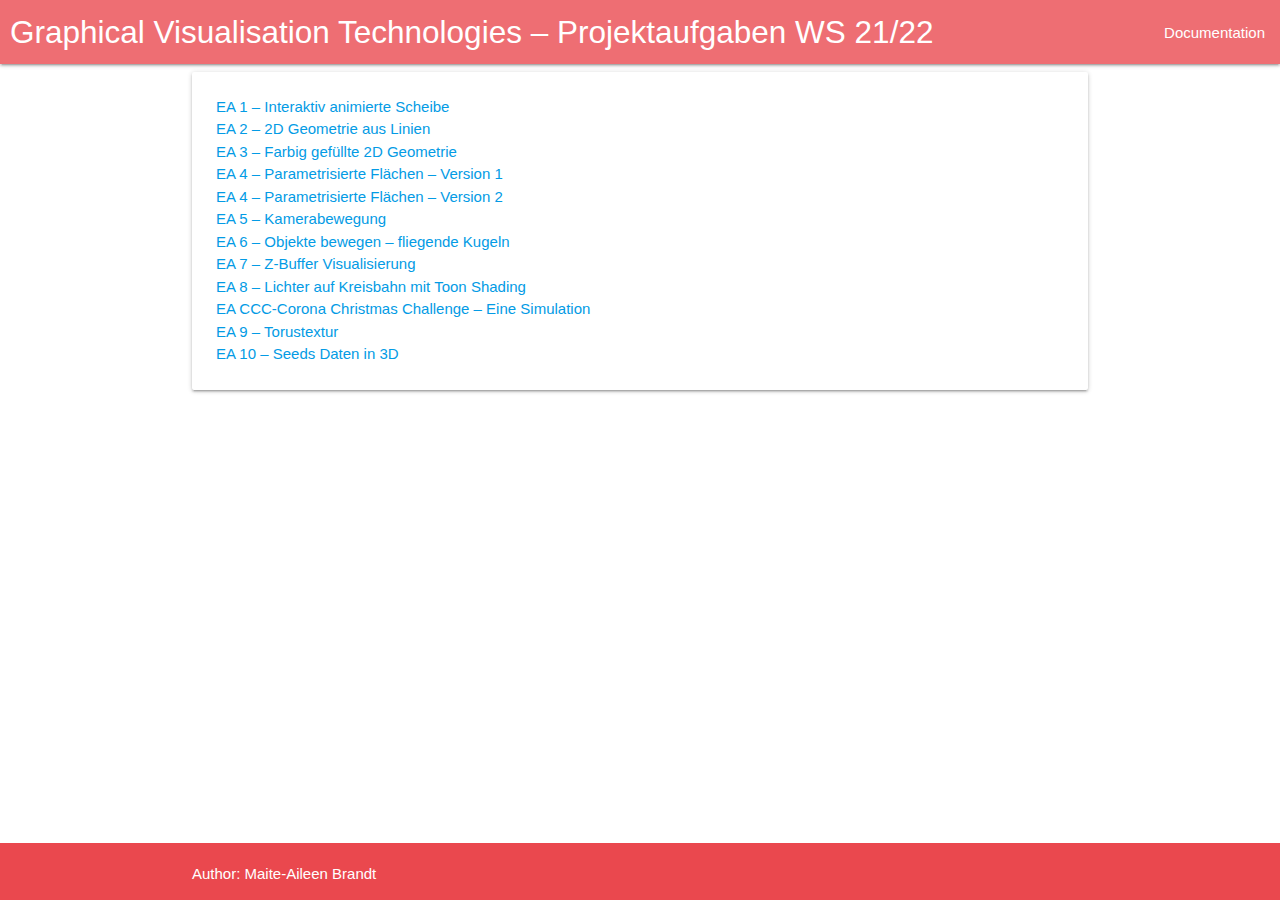
<file: index.html>
<!DOCTYPE html5>
<meta charset="UTF-8">

<html>
    <head>
        <title>Graphical Visualisation Technologies – Projektaufgaben WS 21/22</title>



        <link rel="stylesheet" href="css/materialize.min.css" />

        <script src="js/jquery-3.6.0.min.js"></script>
        <script src="js/materialize.min.js"></script>
    


    
        <link rel="stylesheet" href="styles.css" />


    </head>
 <!--   <body onload=loadImage("x.png")> -->
        <body onload>



            <nav>
                <div class="nav-wrapper">
                    <a href="#" class="brand-logo" style="padding-left:10px">Graphical Visualisation Technologies – Projektaufgaben WS 21/22</a>
                    <ul id="nav-mobile" class="right hide-on-med-and-down">
                        <li><a class="waves-effect waves-light modal-trigger" href="#modal1">Documentation</a></li>
                    </ul>
                </div>
            </nav>
        
            <div id="container" class="container">
                <div class="col s12">
                    <div class="card">

                      <!--  <img class="parent" src="textures/background.png">
                            <img class="spinningCat" id="x">
                            <div class="loadingAnimation" id="animatedTileset"></div>
                        </img> -->




                        <div class="card-content">
                            <!--Content-->
                           <!-- <h5>Graphical Visualisation Technologies</h5>-->
                            <p><a href="ea1-animierteScheibe-main/">EA 1 – Interaktiv animierte Scheibe</a></p>
                            <p><a href="ea2-2DGeometrieAusLinien-main/">EA 2 – 2D Geometrie aus Linien</a></p>
                            <p><a href="ea3-farbigGefuellte2DGeometrie-main/">EA 3 – Farbig gefüllte 2D Geometrie</a></p>
                            <p><a href="ea4-parametrisierteFlaechen-main-1/">EA 4 – Parametrisierte Flächen – Version 1</a></p>
                            <p><a href="ea4-parametrisierteFlaechen-main-2/">EA 4 – Parametrisierte Flächen – Version 2</a></p>
                            <p><a href="ea5-kamerabewegung-main/">EA 5 – Kamerabewegung</a></p>
                            <p><a href="ea6-objekteBewegen-fliegendeKugeln-main/">EA 6 – Objekte bewegen – fliegende Kugeln</a></p>
                            <p><a href="ea7-z-bufferVisualisierung-main/">EA 7 – Z-Buffer Visualisierung</a></p>
                            <p><a href="ea8-lichterAufKreisbahnMitToonShading-main/">EA 8 – Lichter auf Kreisbahn mit Toon Shading</a></p>
                            <p><a href="eaCCC-christmasAndCoronaChallenge-eineSimulation-main/">EA CCC-Corona Christmas Challenge – Eine Simulation</a></p>  
                            <p><a href="ea9-torustextur-main/">EA 9 – Torustextur</a></p>  
                            <p><a href="ea10-seedsDatenIn3D-main/">EA 10 – Seeds Daten in 3D</a></p>  
                        </div>


                    </div>
                </div>
            </div>
        
            <footer class="page-footer" id="page-footer">
                <div class="container">
                    Author: Maite-Aileen Brandt
                </div>
            </footer>
        
            <div id="modal1" class="modal modal-fixed-footer">
                <div class="modal-content">
                    <h4>Documentation</h4>
<p>hi</p>

                    </div>
                <div class="modal-footer">
                    <a href="#!" class="modal-close waves-effect waves-green btn-flat">Close</a>
                </div>
            </div>








<script>

$(document).ready(function () {
    $('.modal').modal();
});

document.getElementById('page-footer').style.overflow = 'visible';
  document.getElementById('page-footer').style.opacity = '1';
var canvas = document.getElementById('glcanvas');
</script>



    


    </body>
</html>
</file>
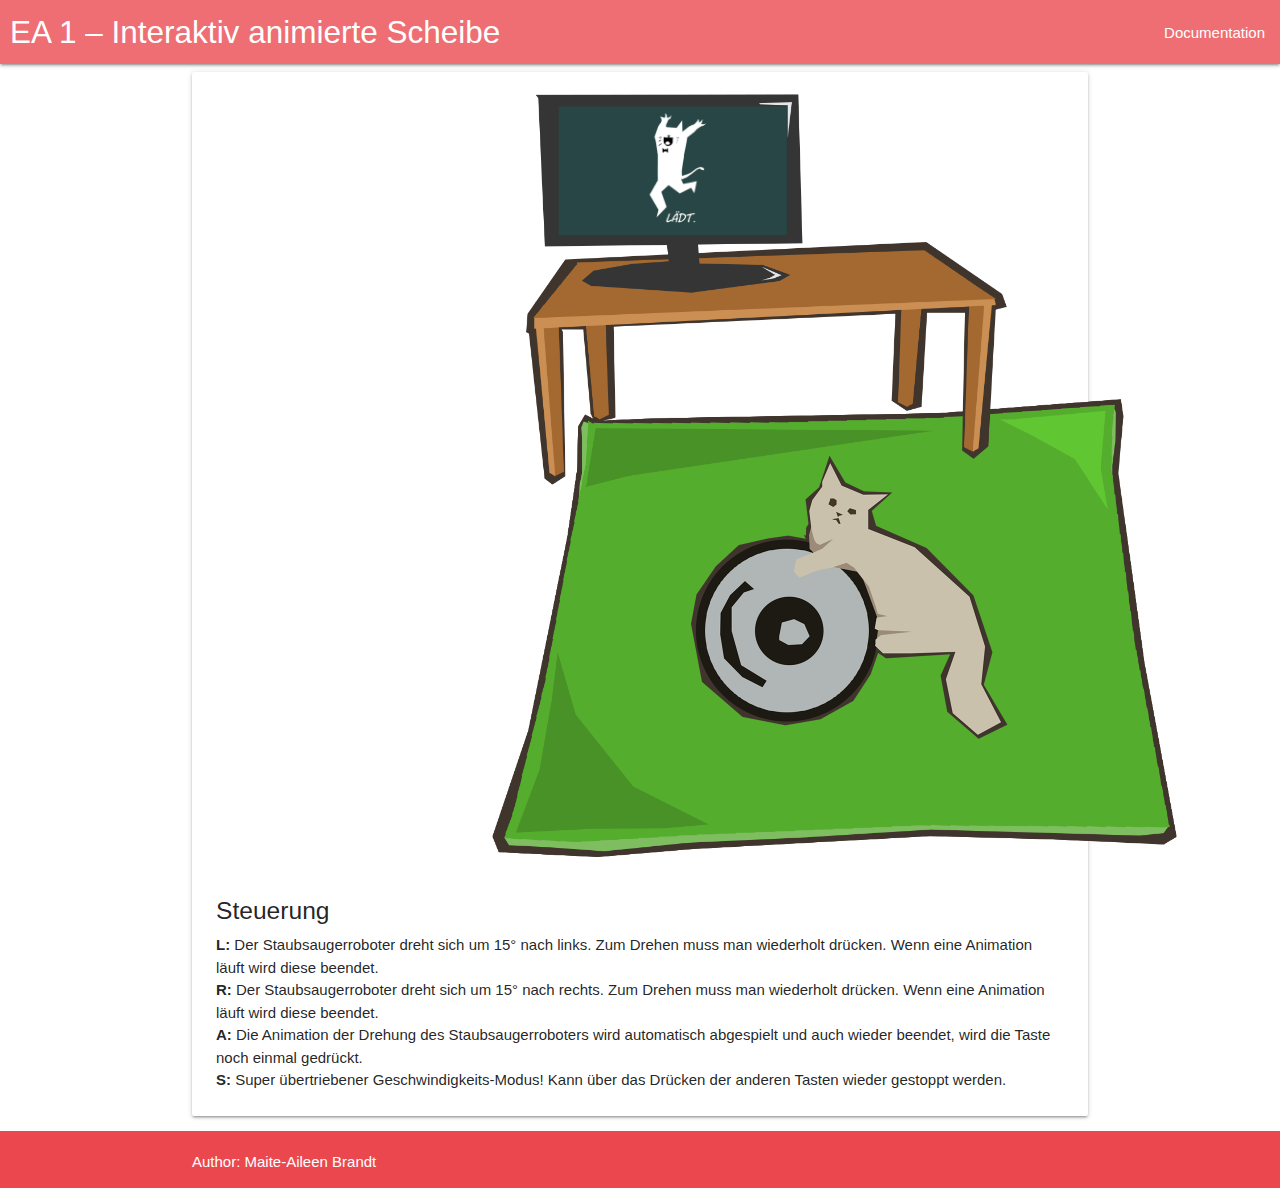
<file: ea1-animierteScheibe-main/index.html>
<!DOCTYPE html5>
<meta charset="UTF-8">

<html>
    <head>
        <title>EA 1 – Interaktiv animierte Scheibe</title>
        


        <link rel="stylesheet" href="css/materialize.min.css" />

        <script src="js/jquery-3.6.0.min.js"></script>
        <script src="js/materialize.min.js"></script>
    


    
        <link rel="stylesheet" href="styles.css" />


        <script src="ea1.js"></script>
    </head>
 <!--   <body onload=loadImage("x.png")> -->
        <body onload=buildSite()>



            <nav>
                <div class="nav-wrapper">
                    <a href="../" class="brand-logo" style="padding-left:10px">EA 1 – Interaktiv animierte Scheibe</a>
                    <ul id="nav-mobile" class="right hide-on-med-and-down">
                        <li><a class="waves-effect waves-light modal-trigger" href="#modal1">Documentation</a></li>
                    </ul>
                </div>
            </nav>
        
            <div id="container" class="container">
                <div class="col s12">
                    <div class="card">

                        <br>
                        <img class="parent" src="textures/background.png">
                            <img class="spinningCat" id="x">
                            <div class="loadingAnimation" id="animatedTileset"></div>
                        </img>




                        <div class="card-content">
                            <!--Content-->
                            <h5>Steuerung</h5>
                            <p><b>L:</b> Der Staubsaugerroboter dreht sich um 15° nach links. Zum Drehen muss man wiederholt drücken. Wenn eine Animation läuft wird diese beendet. </p>
                            <p><b>R:</b> Der Staubsaugerroboter dreht sich um 15° nach rechts. Zum Drehen muss man wiederholt drücken. Wenn eine Animation läuft wird diese beendet.</p>
                            <p><b>A:</b> Die Animation der Drehung des Staubsaugerroboters wird automatisch abgespielt und auch wieder beendet, wird die Taste noch einmal gedrückt. </p>
                            <p><b>S:</b> Super übertriebener Geschwindigkeits-Modus! Kann über das Drücken der anderen Tasten wieder gestoppt werden. </p>
                        </div>


                    </div>
                </div>
            </div>
        
            <footer class="page-footer" id="page-footer">
                <div class="container">
                    Author: Maite-Aileen Brandt
                </div>
            </footer>
        
            <div id="modal1" class="modal modal-fixed-footer">
                <div class="modal-content">
                    <h4>Documentation</h4>

                    <h5>Steuerung</h5>
                        <p><b>L:</b> Der Staubsaugerroboter dreht sich um 15° nach links. Zum Drehen muss man wiederholt drücken. Wenn eine Animation läuft wird diese beendet. </p>
                        <p><b>R:</b> Der Staubsaugerroboter dreht sich um 15° nach rechts. Zum Drehen muss man wiederholt drücken. Wenn eine Animation läuft wird diese beendet.</p>
                        <p><b>A:</b> Die Animation der Drehung des Staubsaugerroboters wird automatisch abgespielt und auch wieder beendet, wird die Taste noch einmal gedrückt. </p>
                        <p><b>S:</b> Super übertriebener Geschwindigkeits-Modus! Kann über das Drücken der anderen Tasten wieder gestoppt werden. </p>

                     
                        <h5>Aufgabenstellung </h5>
                        <p>Implementieren Sie eine sich drehende 2D-Scheibe aus Einzelbildern, welche Sie mit JavaScript laden und in einem <img> Image-Element zeigen (nicht im Canvas). Die Einzelbilder sollen, ähnlich wie bei einer Sprite-Sheet-Animation ode einem Animationsfilm, so ausgetauscht und eingeblendet werden, dass visuell der Eindruck einer Rotation entsteht. Auf jedem Einzelbild ist ein Rotationszustand der Scheibe zu sehen, z.B.: 0°, 15°, 30°,...</p>
                        <p>Es ist Ihnen überlassen, ob sie die Bilder auf mehrere Dateien verteilen, oder alle Bilder der Animation als Sprite-Sheet also in einer Datei anordnen.</p>
                        <p>Auf den Tastendruck 'l' oder 'r' soll sich die Scheibe augenscheinlich ein Stück nach links beziehungsweise nach rechts drehen. Zum Drehen muss man wiederholt drücken. </p>

                        <h5>Erweiterungen</h5>
                    <p>Außer einer Scheibe kreieren und animieren Sie noch ein anderes Objekt Ihrer Wahl als Sprite-Sheet, z.B einen hüpfenden Hasen.</p>
                    <p>Die Scheibe dreht sich automatisch mit Taste "a", dazu muss diese kontinuierlich animiert werden.</p>


                        <h5>Umsetzung</h5>
                        <p> Inspiration für die Animation: <a href="https://giphy.com/gifs/cat-cute-roomba-3iBcRAErFhFwoTVbN5">https://giphy.com/gifs/cat-cute-roomba-3iBcRAErFhFwoTVbN5</a> </p>
                        <p> Grundlagen für das lesen von Bildern: Moodle Kurs-Materialien des Kurses Graphical Visualisation Technologies </p>
                        <p> Hilfestellung zur Implementierung des Intervalls der Bilder und der Erstellung der Animation über veränderung der Background-Position: <a href="https://levelup.gitconnected.com/three-ways-to-animate-sprite-sheet-image-a5c000f0c579">https://levelup.gitconnected.com/three-ways-to-animate-sprite-sheet-image-a5c000f0c579</a> </p>

                        <p>Die Grafiken wurden von mir per Hand (komplett in Photoshop) erstellt und um die mittlere Achse des Staubsaugerroboters jeweils um 15° rotiert.</p>
                       
                        <p>Die durchgehende animierte Lade-Animation wurde von mir in Adobe After Effects erstellt, als Einzelbilder exportiert und zu einem Tileset zusammengestellt.</p>
                        <p> Über die CSS-Background-Position wird über die Einzelbilder eine Animation erstellt.</p>
                       
                        <h5>Anmerkungen</h5>
                        <p>Ich habe absichtlich davon abgesehen, das Bild beispielsweise in Adobe After Effekts zu animieren und die Animation direkt als einzelne Bilder oder als Spritesheet zu exportieren, um eine Animation "per Hand" zu erzeugen, diesen Weg auf diese Weise nachzuvollziehen.</p>
                        <p>Da durch Drücken von A versehentlich die Animation zuerst unendlich viel schneller abgespielt wurde und ich es überaus witzig fand, habe ich das "Feature" nun absichtlich (über die Taste 'S') mit eingebaut.</p>
                </div>
                <div class="modal-footer">
                    <a href="#!" class="modal-close waves-effect waves-green btn-flat">Close</a>
                </div>
            </div>












    


    </body>
</html>
</file>
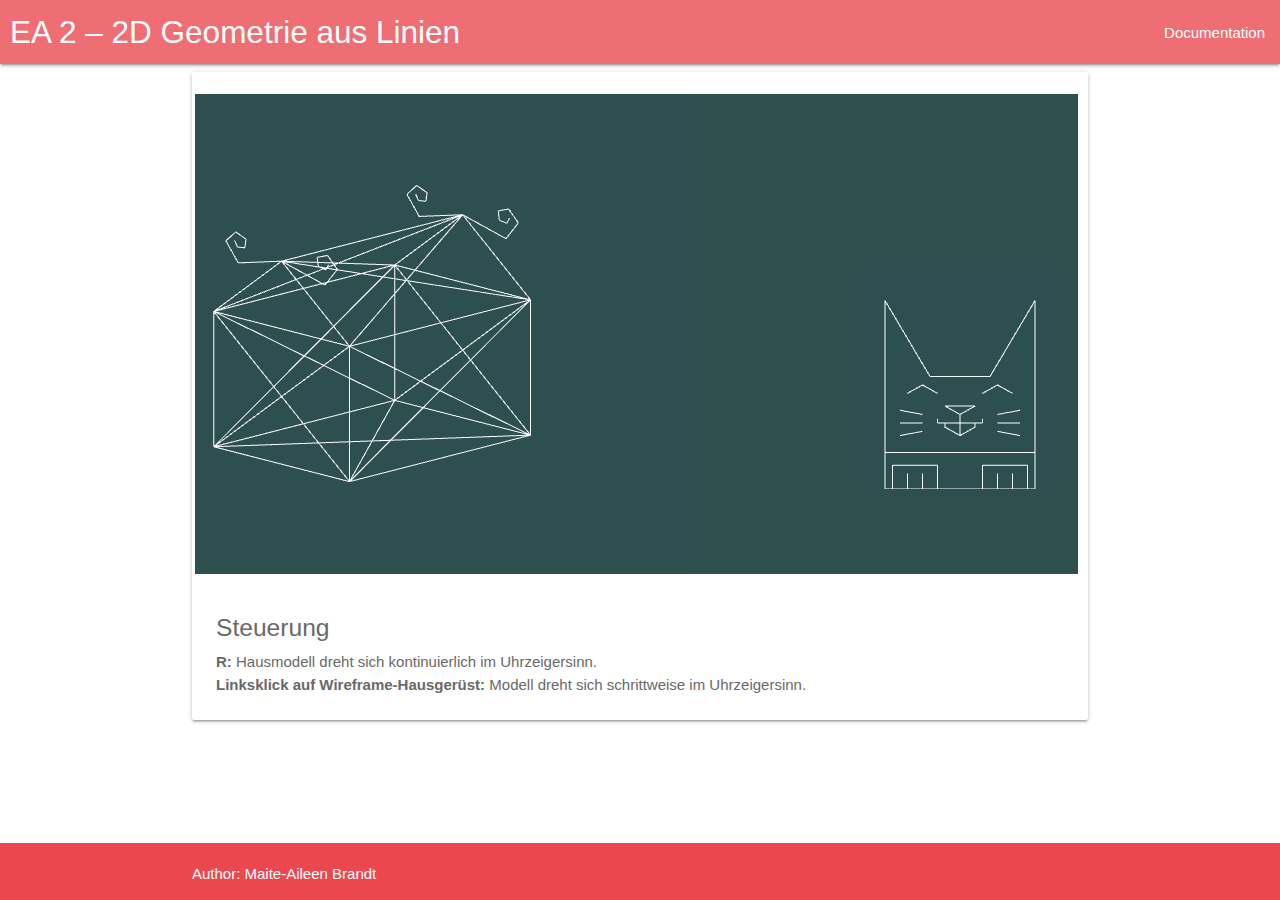
<file: ea2-2DGeometrieAusLinien-main/index.html>
<!DOCTYPE html5>
<html>
    <head>
        <title>EA 2 – 2D Geometrie aus Linien</title>
        <meta charset="UTF-8">


        <link rel="stylesheet" href="css/materialize.min.css" />

        <script src="js/jquery-3.6.0.min.js"></script>
        <script src="js/materialize.min.js"></script>
    


    
        <link rel="stylesheet" href="styles.css" />


        <script defer src="ea2.js"></script>
      </head>
        <body onload=start()>



            <nav>
                <div class="nav-wrapper">
                    <a href="../" class="brand-logo" style="padding-left:10px">EA 2 – 2D Geometrie aus Linien</a>
                    <ul id="nav-mobile" class="right hide-on-med-and-down">
                        <li><a class="waves-effect waves-light modal-trigger" href="#modal1">Documentation</a></li>
                    </ul>
                </div>
            </nav>
        
            <div id="container" class="container">
                <div class="col s12">
                    <div class="card">

                        
                        <br>
                        <div class="cardImages">
                        

                        <canvas id='glcanvas' width=640 height=480 onclick="drehen();"></canvas>
                        <canvas id="canvas"  ></canvas>
                    </div>




                        <div class="card-content">
                            <!--Content-->
                            <h5>Steuerung</h5>
                            <p><b>R:</b> Hausmodell dreht sich kontinuierlich im Uhrzeigersinn.</p>
                            <p><b>Linksklick auf Wireframe-Hausgerüst:</b> Modell dreht sich schrittweise im Uhrzeigersinn.</p>
                        </div>


                    </div>
                </div>
            </div>
        
            <footer class="page-footer" id="page-footer">
                <div class="container">
                    Author: Maite-Aileen Brandt
                </div>
            </footer>
        
            <div id="modal1" class="modal modal-fixed-footer">
                <div class="modal-content">
                    <h4>Documentation</h4>

                    <h5>Steuerung</h5>
                        <p><b>R:</b> Hausmodell dreht sich kontinuierlich im Uhrzeigersinn.</p>
                        <p><b>Linksklick auf Wireframe-Hausgerüst:</b> Modell dreht sich schrittweise im Uhrzeigersinn.</p>
                        
                     
                        <h5>Aufgabenstellung </h5>
                        <p>Erstellen Sie eine eigene 2D-Geometrie aus Linien (etwa 30 Vertices) und stellen Sie diese mittels WebGL da. Dabei können Sie GL_LINES, GL_LINE_STRIP oder GL_LINE_LOOP verwenden.</p>                        

                


                        <h5>Umsetzung</h5>
                        <p> Grundlagen für das Erstellen der Linien und Shader: Moodle Kurs-Materialien des Kurses Graphical Visualisation Technologies, Lerneinheiten 1-10 bis einschließlich GRU & KAP.</p>
                                              
                        <h5>Anmerkungen</h5>
                        <p>Bei der Katze wurde gl.LINES, bei dem Haus gl.LINE_STRIP eingesetzt.</p>
                        <p>Für beide Modelle wurden zuvor die relevanten Punkte als Verbindung zwischen den Linien in Variablen gespeichert.</p>
                        <p>Die Spiralen auf dem Haus wurden prozedural, über For-Schleifen und mit Sinus- und Cosinus-Berechnungen erstellt.</p>
                        <p>Da das Haus von lediglich einer statischen Ansicht sehr schwierig als solches zu erkennen ist (wegen der Wireframe-Darstellung), habe ich eine Rotation mit eingebaut. Dabei wird das Bild in festgelegten Abständen neu gezeichnet.</p>
                </div>
                <div class="modal-footer">
                    <a href="#!" class="modal-close waves-effect waves-green btn-flat">Close</a>
                </div>
            </div>












    


    </body>
</html>
</file>
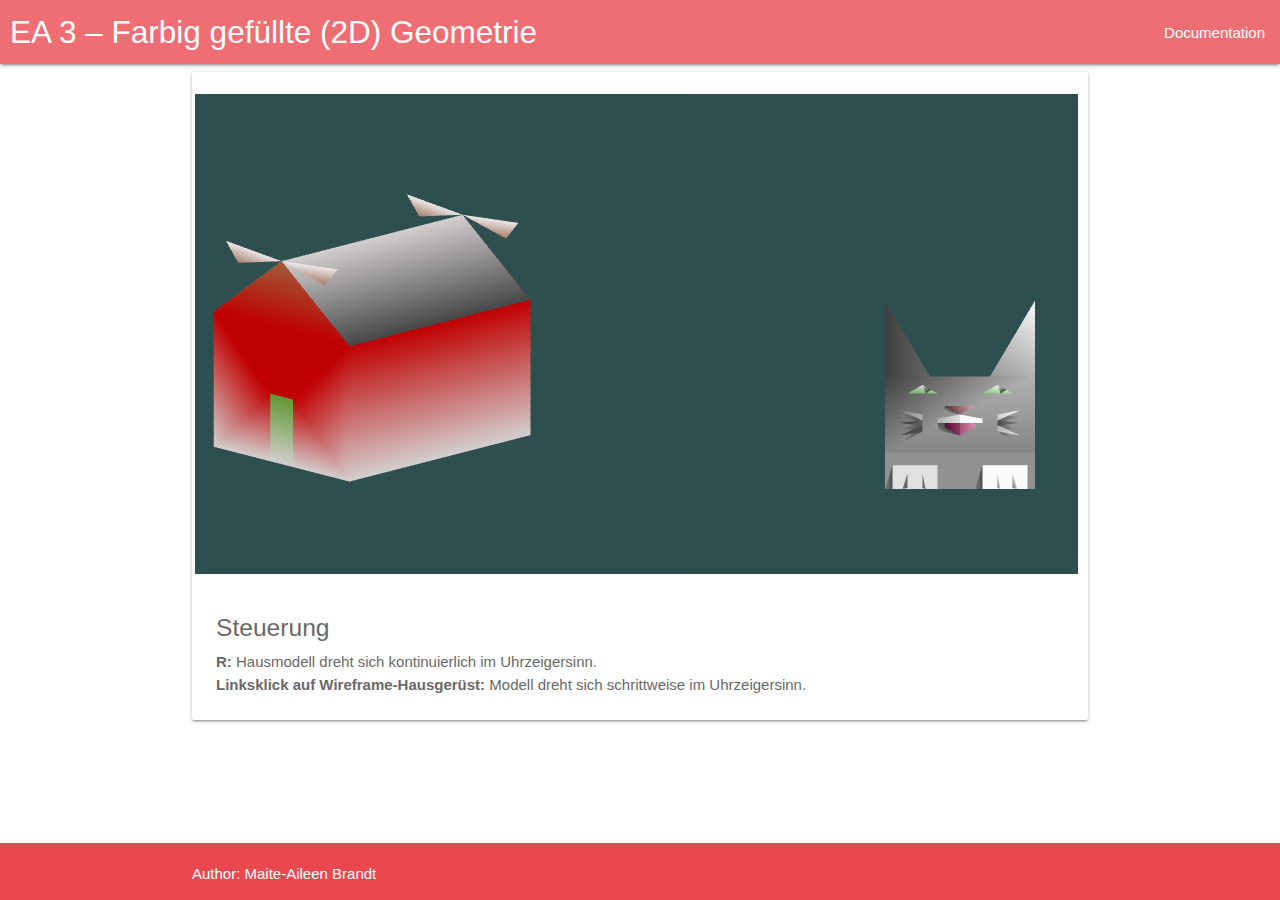
<file: ea3-farbigGefuellte2DGeometrie-main/index.html>
<!DOCTYPE html5>
<html>
    <head>
        <title>EA 3 – Farbig gefüllte (2D) Geometrie</title>
        <meta charset="UTF-8">


        <link rel="stylesheet" href="css/materialize.min.css" />

        <script src="js/jquery-3.6.0.min.js"></script>
        <script src="js/materialize.min.js"></script>
    


    
        <link rel="stylesheet" href="styles.css" />


        <script defer src="ea3.js"></script>
      </head>
        <body onload=start()>



            <nav>
                <div class="nav-wrapper">
                    <a href="../" class="brand-logo" style="padding-left:10px">EA 3 – Farbig gefüllte (2D) Geometrie</a>
                    <ul id="nav-mobile" class="right hide-on-med-and-down">
                        <li><a class="waves-effect waves-light modal-trigger" href="#modal1">Documentation</a></li>
                    </ul>
                </div>
            </nav>
        
            <div id="container" class="container">
                <div class="col s12">
                    <div class="card">

                        
                        <br>
                        <div class="cardImages">
                        

                        <canvas id='glcanvas' width=640 height=480 onclick="drehen();"></canvas>
                        <canvas id="canvas"></canvas>
                    </div>




                        <div class="card-content">
                            <!--Content-->
                            <h5>Steuerung</h5>
                            <p><b>R:</b> Hausmodell dreht sich kontinuierlich im Uhrzeigersinn.</p>
                            <p><b>Linksklick auf Wireframe-Hausgerüst:</b> Modell dreht sich schrittweise im Uhrzeigersinn.</p>
                        </div>


                    </div>
                </div>
            </div>
        
            <footer class="page-footer" id="page-footer">
                <div class="container">
                    Author: Maite-Aileen Brandt
                </div>
            </footer>
        
            <div id="modal1" class="modal modal-fixed-footer">
                <div class="modal-content">
                    <h4>Documentation</h4>

                    <h5>Steuerung</h5>
                        <p><b>R:</b> Hausmodell dreht sich kontinuierlich im Uhrzeigersinn.</p>
                        <p><b>Linksklick auf Wireframe-Hausgerüst:</b> Modell dreht sich schrittweise im Uhrzeigersinn.</p>
                        
                     
                        <h5>Aufgabenstellung </h5>
                        <p>Kolorieren Sie eine eigene 2D-Geometrie indem Sie nun Dreiecke (keine Linien) erzeugen (Sie können auf der Lösung der vorherigen Aufgabe aufbauen). Sie können dabei einfarbige Flächen oder auch Farbverläufe einsetzen.</p>                        

                


                        <h5>Umsetzung</h5>
                        <p> Grundlagen für das Erstellen der 2D-Geometrie: Moodle Kurs-Materialien des Kurses Graphical Visualisation Technologies und vorherige Abgabe EA 2.</p>
                        <p> Ich habe den Code nach den Moodle-Unterlagen so angepasst, dass Farben eingestellt werden können und die Lösung für EA 2 so angepasst, dass Dreiecke korrekt erzeugt werden.</p>
                        <p> Ich habe, über die Angabe verschiedener Farben an den Eckpunkten, versucht einen Farbverlauf zu erstellen, der bei dem Haus den Eindruck vermitteln soll, dass es im Schnee steht.</p>
                        <p> Zusätzlich habe ich bei dem Haus eine Tür hinzugefügt, um mehr mit den Farben herumzuspielen und um ein detaillierteres Ergebnis zu erhalten.</p>

                        
                        <h5>Anmerkungen</h5>
                        <p>Bei meiner Umsetzung handelt es sich bei dem Haus um eine 3D-Geometrie, da ich auf der vorherigen Abgabe EA 2 aufgebaut habe.</p>
                    </div>
                <div class="modal-footer">
                    <a href="#!" class="modal-close waves-effect waves-green btn-flat">Close</a>
                </div>
            </div>












    


    </body>
</html>
</file>
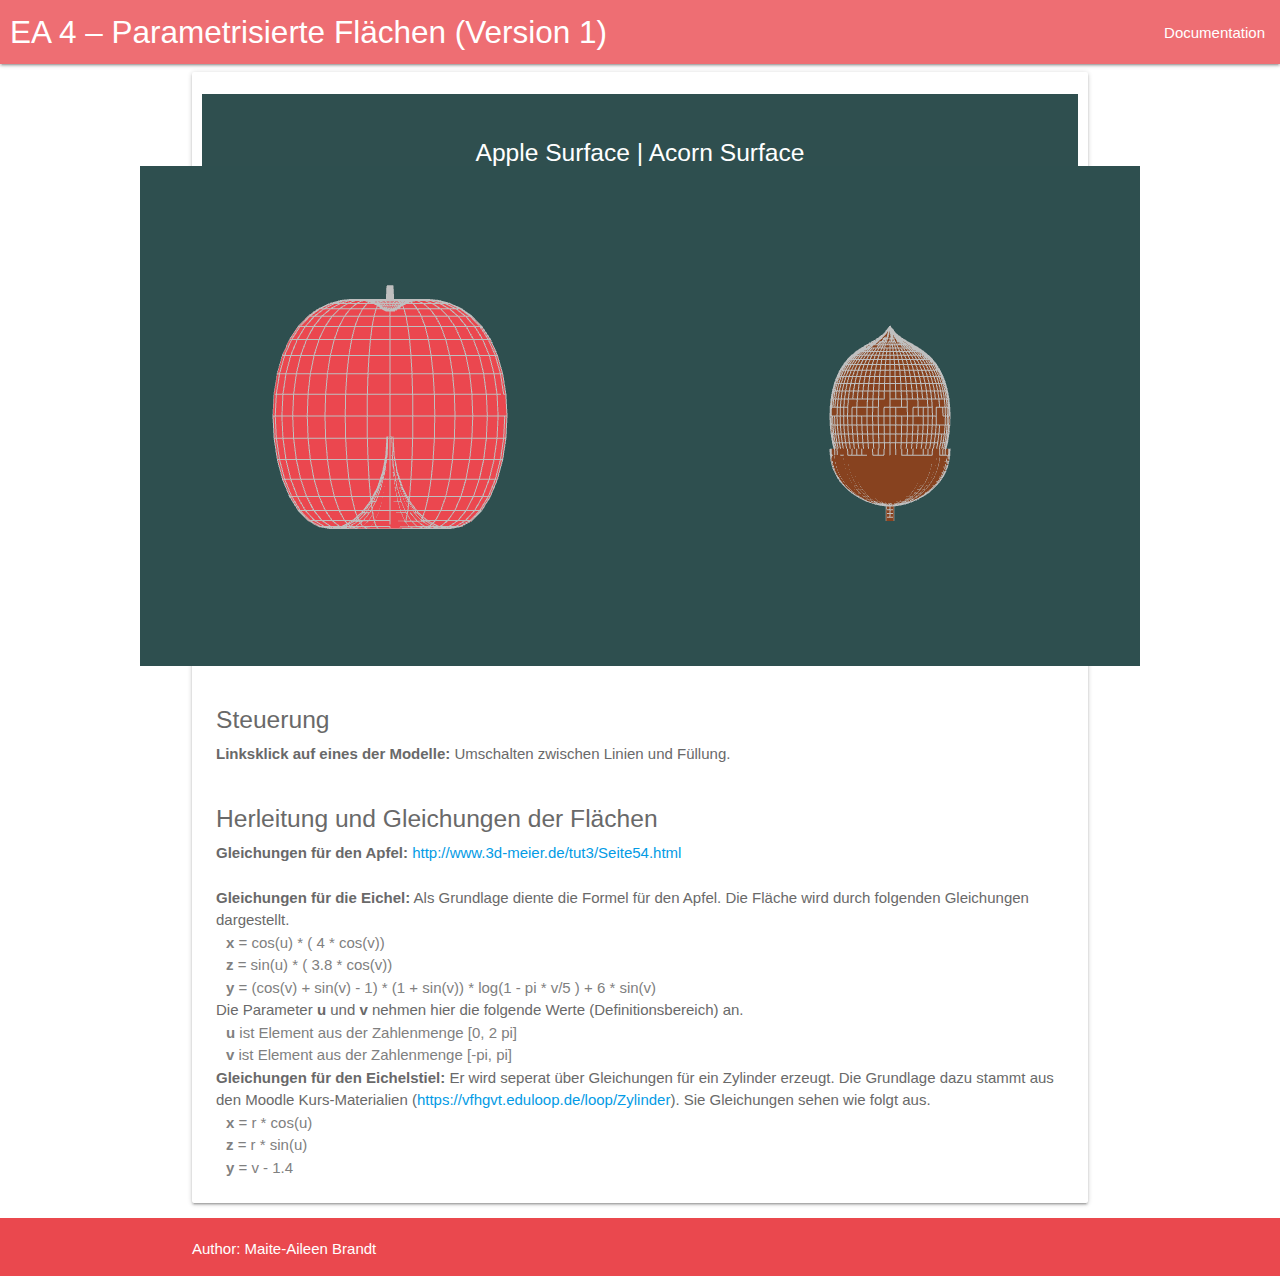
<file: ea4-parametrisierteFlaechen-main-1/index.html>
<!DOCTYPE html5>
<html>
    <head>
        <title>EA 4 – Parametrisierte Flächen (Version 1)</title>
        <meta charset="UTF-8">


        <link rel="stylesheet" href="css/materialize.min.css" />

        <script src="js/jquery-3.6.0.min.js"></script>
        <script src="js/materialize.min.js"></script>
    


    
        <link rel="stylesheet" href="styles.css" />

        <script defer src="ea4-1.js"></script>
        <script defer src="ea4-2.js"></script>
      </head>
        <!--<body onload=start()> -->



            <nav>
                <div class="nav-wrapper">
                    <a href="../" class="brand-logo" style="padding-left:10px">EA 4 – Parametrisierte Flächen (Version 1)</a>
                    <ul id="nav-mobile" class="right hide-on-med-and-down">
                        <li><a class="waves-effect waves-light modal-trigger" href="#modal1">Documentation</a></li>
                    </ul>
                </div>
            </nav>
        
            <div id="container" class="container">
                <div class="col s12">
                    <div class="card">
                        <br>

                        
                        <h5 id="textLeft" > Apple Surface    |     Acorn Surface </h5>           

                        <div class="cardImages">
                            <canvas  onclick="start1()" id="canvas" width="500" height="500"></canvas>
                            <canvas onclick="start2()" id="canvas2" width="500" height="500"></canvas>
                    </div>




                        <div class="card-content">
                            <!--Content-->
                            <h5>Steuerung</h5>
                            <p><b>Linksklick auf eines der Modelle:</b> Umschalten zwischen Linien und Füllung.</p>

                            <br>
                            <h5>Herleitung und Gleichungen der Flächen</h5>
                        <p><b>Gleichungen für den Apfel:</b> <a href="http://www.3d-meier.de/tut3/Seite54.html">http://www.3d-meier.de/tut3/Seite54.html</a></p>      
                        <br>
                        <p><b>Gleichungen für die Eichel:</b> Als Grundlage diente die Formel für den Apfel. Die Fläche wird durch folgenden Gleichungen dargestellt.</a></p>      
                        <p style="text-indent:10px; color: gray;"><b>x</b> = cos(u) * ( 4 * cos(v))</p>
                        <p style="text-indent:10px; color: gray;"><b>z</b> = sin(u) * ( 3.8 * cos(v))</p>
                        <p style="text-indent:10px; color: gray;"><b>y</b> = (cos(v) + sin(v) - 1) * (1 + sin(v)) * log(1 - pi * v/5 )  + 6 * sin(v)</i></p>
                        <p>Die Parameter <b>u</b> und <b>v</b> nehmen hier die folgende Werte (Definitionsbereich) an.</p>      
                        <p style="text-indent:10px; color: gray;"><b>u</b> ist Element aus der Zahlenmenge [0, 2 pi]</p>
                        <p style="text-indent:10px; color: gray;"><b>v</b> ist Element aus der Zahlenmenge [-pi, pi]</p>
                        <p><b>Gleichungen für den Eichelstiel:</b> Er wird seperat über Gleichungen für ein Zylinder erzeugt. Die Grundlage dazu stammt aus den Moodle Kurs-Materialien (<a href="https://vfhgvt.eduloop.de/loop/Zylinder">https://vfhgvt.eduloop.de/loop/Zylinder</a>). Sie Gleichungen sehen wie folgt aus.</p>      
                        <p style="text-indent:10px; color: gray;"><b>x</b> = r * cos(u)</p>
                        <p style="text-indent:10px; color: gray;"><b>z</b> = r * sin(u)</p>
                        <p style="text-indent:10px; color: gray;"><b>y</b> = v - 1.4</p>
                        </div>


                    </div>
                </div>
            </div>
        
            <footer class="page-footer" id="page-footer">
                <div class="container">
                    Author: Maite-Aileen Brandt
                </div>
            </footer>
        
            <div id="modal1" class="modal modal-fixed-footer">
                <div class="modal-content">
                    <h4>Documentation</h4>

                    <h5>Steuerung</h5>
                    <p><b>Linksklick auf eines der Modelle:</b> Umschalten zwischen Linien und Füllung.</p>
                        
                     
                        <h5>Aufgabenstellung </h5>
                        <p>1) Erzeugen Sie zwei neue parametrisierte Flächen (die nicht im Modul vorkommen) zunächst mit Linien, siehe Material (dort gibt es viele Formeln die Sie verwenden können).</p>

                        <p>2) Füllen Sie dann die Flächen und kolorieren Sie sie passend zur jeweiligen Flächenform, z.B. mit Farbverläufen. Die Linien sollen noch sichtbar sein, oder es besteht die Möglichkeit zwischen Linien und Füllung umzuschalten.</p>
                            
                        <p>3) Kreieren Sie auch eine eigene Parametrisierung für eine Fläche und kolorieren Sie diese. Dazu sollen Sie sich eine neue Formel ausdenken, natürlich auf der Basis der vorhandenen Formeln aufbauen (aus Module oder aus dem Material). Versuchen Sie Terme zu mischen und schauen Sie, ob das passiert was Sie erwarten.... Alternativ suchen Sie sich eine Form und versuchen Sie diese zu erzeugen, vielleicht "eine Qualle" oder Ihre Lampe (dieses Vorgehen ist meist schwieriger).</p>                        

                        <h5>Material </h5>
                        <p>Material: Auf der Internetseite:<a href="http://www.3d-meier.de/tut3/Seite0.html">http://www.3d-meier.de/tut3/Seite0.html</a> finden Sie zahlreiche parametrisierte Flächen, die Sie verwenden können.</p>


                        <h5>Umsetzung</h5>
                        <p><b>Grundlagen für das Erstellen der Modelle:</b> Moodle Kurs-Materialien des Kurses Graphical Visualisation Technologies.</p>
                        <h5>Herleitung und Gleichungen der Flächen</h5>
                        <p><b>Gleichungen für den Apfel:</b> <a href="http://www.3d-meier.de/tut3/Seite54.html">http://www.3d-meier.de/tut3/Seite54.html</a></p>      
                        <p><b>Gleichungen für die Eichel:</b> Als Grundlage diente die Formel für den Apfel. Die Fläche wird durch folgenden Gleichungen dargestellt.</a></p>      
                        <p style="text-indent:10px; color: gray;"><b>x</b> = cos(u) * ( 4 * cos(v))</p>
                        <p style="text-indent:10px; color: gray;"><b>z</b> = sin(u) * ( 3.8 * cos(v))</p>
                        <p style="text-indent:10px; color: gray;"><b>y</b> = (cos(v) + sin(v) - 1) * (1 + sin(v)) * log(1 - pi * v/5 )  + 6 * sin(v)</i></p>
                        <p>Die Parameter <b>u</b> und <b>v</b> nehmen hier die folgende Werte (Definitionsbereich) an.</p>      
                        <p style="text-indent:10px; color: gray;"><b>u</b> ist Element aus der Zahlenmenge [0, 2 pi]</p>
                        <p style="text-indent:10px; color: gray;"><b>v</b> ist Element aus der Zahlenmenge [-pi, pi]</p>
                        <p><b>Gleichungen für den Eichelstiel:</b> Er wird seperat über Gleichungen für ein Zylinder erzeugt. Die Grundlage dazu stammt aus den Moodle Kurs-Materialien (<a href="https://vfhgvt.eduloop.de/loop/Zylinder">https://vfhgvt.eduloop.de/loop/Zylinder</a>). Sie Gleichungen sehen wie folgt aus.</p>      
                        <p style="text-indent:10px; color: gray;"><b>x</b> = r * cos(u)</p>
                        <p style="text-indent:10px; color: gray;"><b>z</b> = r * sin(u)</p>
                        <p style="text-indent:10px; color: gray;"><b>y</b> = v - 1.4</p>

                </div>
                <div class="modal-footer">
                    <a href="#!" class="modal-close waves-effect waves-green btn-flat">Close</a>
                </div>
            </div>












    


    </body>
</html>
</file>
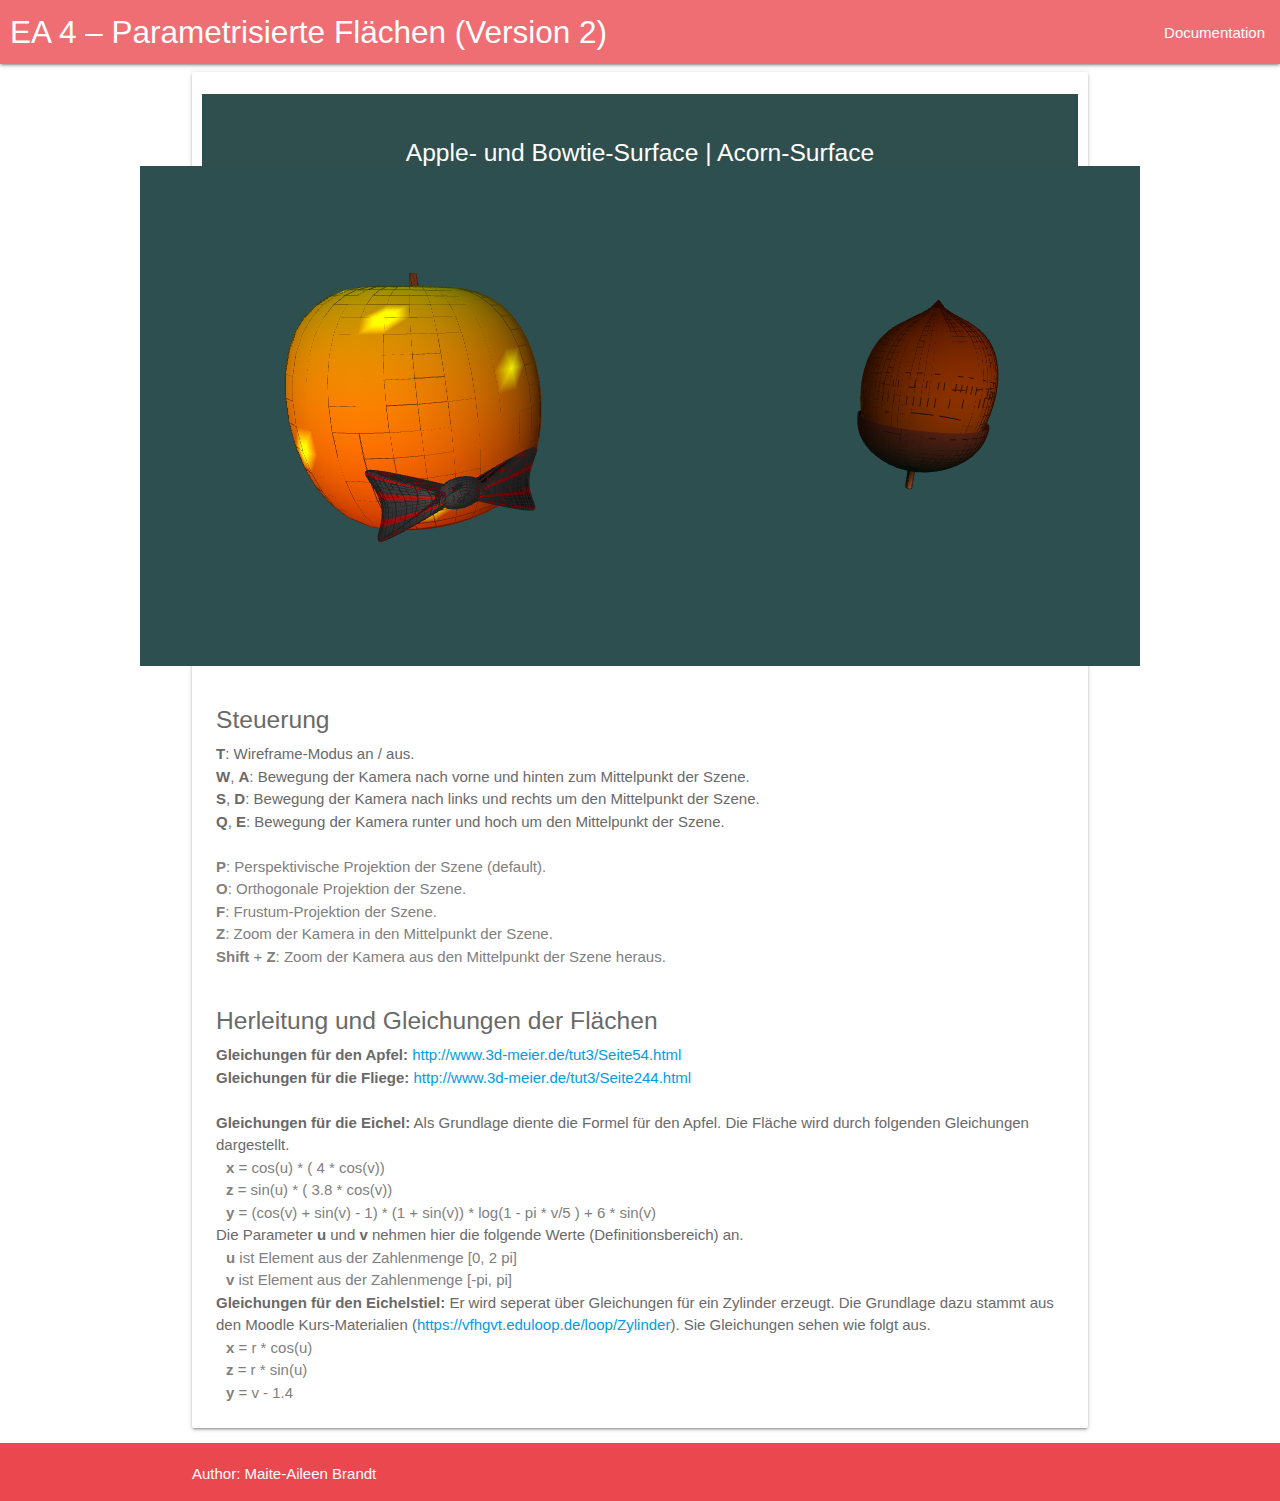
<file: ea4-parametrisierteFlaechen-main-2/index.html>
<!DOCTYPE html5>
<html>
	<head>
        <title>EA 4 – Parametrisierte Flächen (Version 2)</title>
        <meta charset="UTF-8">

		<link rel="stylesheet" href="css/materialize.min.css" />

        <script src="js/jquery-3.6.0.min.js"></script>
        <script src="js/materialize.min.js"></script>

		<script src="ext/gl-matrix.js"></script>
		<script src="GVT_Src_vertexData_sphere.js"></script>
		<script src="GVT_Src_vertexData_kegel.js"></script>
		<script src="Apple.js"></script>
		<script src="Acorn.js"></script>
		<script src="Bowtie.js"></script>
		

		<link rel="stylesheet" href="styles.css" />

        <script defer src="ea4.js"></script>



		<script type="x-shader/x-vertex" id="vertexshader">
			attribute vec3 aPosition;
			attribute vec3 aNormal;

			uniform mat4 uPMatrix;
			uniform mat4 uMVMatrix;

			varying vec4 vColor;

			uniform vec4 uColor;
            attribute vec4 col;

			uniform mat3 uNMatrix;

			void main(){
			gl_Position = uPMatrix * uMVMatrix * vec4(aPosition, 1.0);

			//vColor = vec4(aNormal.z, aNormal.z, aNormal.z, 1.0);
			//vColor = uColor * (vColor + 1.0) / 2.0;

			vec3 tNormal = uNMatrix * aNormal;

        // ----   vColor = vec4(aNormal.x, aNormal.y, aNormal.z, 1.0);
		// ----		vColor = (vColor + 1.0) / 2.0;

        //	vColor = vec4(tNormal.z, tNormal.z, tNormal.z, 1.0);

		//	vColor = uColor * (vColor + 1.0) / 2.0;

        vColor = vec4(tNormal.z, tNormal.z, tNormal.z, 1.0);
		vColor = col * (vColor + 1.0) / 2.0;

      //  vColor = col;  
			}
		</script>
		<script type="x-shader/x-fragment" id="fragmentshader">
			precision mediump float;
			varying vec4 vColor;

			void main() {
			gl_FragColor = vColor;
			}
		</script>
	</head>






		<body onload="app.start()"> 



            <nav>
                <div class="nav-wrapper">
                    <a href="../" class="brand-logo" style="padding-left:10px">EA 4 – Parametrisierte Flächen (Version 2)</a>
                    <ul id="nav-mobile" class="right hide-on-med-and-down">
                        <li><a class="waves-effect waves-light modal-trigger" href="#modal1">Documentation</a></li>
                    </ul>
                </div>
            </nav>
        
            <div id="container" class="container">
                <div class="col s12">
                    <div class="card">
                        <br>

                        <h5 id="textLeft" > Apple- und Bowtie-Surface    |     Acorn-Surface </h5>           

                        
                       <!--<h5 id="textCanvas" >0. Kugel-Rekursionsschritt</h5>    -->
                        <div class="cardImages">
                           <!-- <canvas id="canvas" width="1000" height="500"></canvas>     -->
							<canvas id="canvas" width="1000" height="500"></canvas>
                  
                            <!--     <canvas onclick="start2()" id="canvas2" width="500" height="500"></canvas> -->
                    </div>





                        <div class="card-content">
                            <!--Content-->
                            <h5>Steuerung</h5>
                            <p><b>T</b>: Wireframe-Modus an / aus.</p>
                            <p><b>W</b>, <b>A</b>: Bewegung der Kamera nach vorne und hinten zum Mittelpunkt der Szene.</p>
                            <p><b>S</b>, <b>D</b>: Bewegung der Kamera nach links und rechts um den Mittelpunkt der Szene.</p>
                            <p><b>Q</b>, <b>E</b>: Bewegung der Kamera runter und hoch um den Mittelpunkt der Szene.</p>
                            <br>
                            <p style= "color: gray;"><b>P</b>: Perspektivische Projektion der Szene (default).</p>
                            <p style= "color: gray;"><b>O</b>: Orthogonale Projektion der Szene.</p>
                            <p style= "color: gray;"><b>F</b>: Frustum-Projektion der Szene.</p>
                            <p style= "color: gray;"><b>Z</b>: Zoom der Kamera in den Mittelpunkt der Szene.</p>
                            <p style= "color: gray;"><b>Shift</b> + <b>Z</b>: Zoom der Kamera aus den Mittelpunkt der Szene heraus.</p>

                            <br>
                            <h5>Herleitung und Gleichungen der Flächen</h5>
                            <p><b>Gleichungen für den Apfel:</b> <a href="http://www.3d-meier.de/tut3/Seite54.html">http://www.3d-meier.de/tut3/Seite54.html</a></p>      
                            <p><b>Gleichungen für die Fliege:</b> <a href="http://www.3d-meier.de/tut3/Seite244.html">http://www.3d-meier.de/tut3/Seite244.html</a></p>      
                            <br>
                        <p><b>Gleichungen für die Eichel:</b> Als Grundlage diente die Formel für den Apfel. Die Fläche wird durch folgenden Gleichungen dargestellt.</a></p>      
                        <p style="text-indent:10px; color: gray;"><b>x</b> = cos(u) * ( 4 * cos(v))</p>
                        <p style="text-indent:10px; color: gray;"><b>z</b> = sin(u) * ( 3.8 * cos(v))</p>
                        <p style="text-indent:10px; color: gray;"><b>y</b> = (cos(v) + sin(v) - 1) * (1 + sin(v)) * log(1 - pi * v/5 )  + 6 * sin(v)</i></p>
                        <p>Die Parameter <b>u</b> und <b>v</b> nehmen hier die folgende Werte (Definitionsbereich) an.</p>      
                        <p style="text-indent:10px; color: gray;"><b>u</b> ist Element aus der Zahlenmenge [0, 2 pi]</p>
                        <p style="text-indent:10px; color: gray;"><b>v</b> ist Element aus der Zahlenmenge [-pi, pi]</p>
                        <p><b>Gleichungen für den Eichelstiel:</b> Er wird seperat über Gleichungen für ein Zylinder erzeugt. Die Grundlage dazu stammt aus den Moodle Kurs-Materialien (<a href="https://vfhgvt.eduloop.de/loop/Zylinder">https://vfhgvt.eduloop.de/loop/Zylinder</a>). Sie Gleichungen sehen wie folgt aus.</p>      
                        <p style="text-indent:10px; color: gray;"><b>x</b> = r * cos(u)</p>
                        <p style="text-indent:10px; color: gray;"><b>z</b> = r * sin(u)</p>
                        <p style="text-indent:10px; color: gray;"><b>y</b> = v - 1.4</p>



                            
                        </div>


                    </div>
                </div>
            </div>
        
            <footer class="page-footer" id="page-footer">
                <div class="container">
                    Author: Maite-Aileen Brandt
                </div>
            </footer>
        
            <div id="modal1" class="modal modal-fixed-footer">
                <div class="modal-content">
                    <h4>Documentation</h4>


                    <h5>Steuerung</h5>
                            <p><b>T</b>: Wireframe-Modus an / aus.</p>
                            <p><b>W</b>, <b>A</b>: Bewegung der Kamera nach vorne und hinten zum Mittelpunkt der Szene.</p>
                            <p><b>S</b>, <b>D</b>: Bewegung der Kamera nach links und rechts um den Mittelpunkt der Szene.</p>
                            <p><b>Q</b>, <b>E</b>: Bewegung der Kamera runter und hoch um den Mittelpunkt der Szene.</p>
                            <p style= "color: gray;"><b>P</b>: Perspektivische Projektion der Szene (default).</p>
                            <p style= "color: gray;"><b>O</b>: Orthogonale Projektion der Szene.</p>
                            <p style= "color: gray;"><b>F</b>: Frustum-Projektion der Szene.</p>
                            <p style= "color: gray;"><b>Z</b>: Zoom der Kamera in den Mittelpunkt der Szene.</p>
                            <p style= "color: gray;"><b>Shift</b> + <b>Z</b>: Zoom der Kamera aus den Mittelpunkt der Szene heraus.</p>
                        
                     
                        <h5>Aufgabenstellung </h5>
                        <p>1) Erzeugen Sie zwei neue parametrisierte Flächen (die nicht im Modul vorkommen) zunächst mit Linien, siehe Material (dort gibt es viele Formeln die Sie verwenden können).</p>

                        <p>2) Füllen Sie dann die Flächen und kolorieren Sie sie passend zur jeweiligen Flächenform, z.B. mit Farbverläufen. Die Linien sollen noch sichtbar sein, oder es besteht die Möglichkeit zwischen Linien und Füllung umzuschalten.</p>
                            
                        <p>3) Kreieren Sie auch eine eigene Parametrisierung für eine Fläche und kolorieren Sie diese. Dazu sollen Sie sich eine neue Formel ausdenken, natürlich auf der Basis der vorhandenen Formeln aufbauen (aus Module oder aus dem Material). Versuchen Sie Terme zu mischen und schauen Sie, ob das passiert was Sie erwarten.... Alternativ suchen Sie sich eine Form und versuchen Sie diese zu erzeugen, vielleicht "eine Qualle" oder Ihre Lampe (dieses Vorgehen ist meist schwieriger).</p>                        

                        <h5>Material </h5>
                        <p>Auf der Internetseite:<a href="http://www.3d-meier.de/tut3/Seite0.html">http://www.3d-meier.de/tut3/Seite0.html</a> finden Sie zahlreiche parametrisierte Flächen, die Sie verwenden können.</p>


                        <h5>Umsetzung</h5>
                        <p><b>Grundlagen für das Erstellen der Modelle:</b> Moodle Kurs-Materialien des Kurses Graphical Visualisation Technologies, Lerneinheiten 1-8 bis einschließlich KUF.</p>
                        <h5>Herleitung und Gleichungen der Flächen</h5>
                        <p><b>Gleichungen für den Apfel:</b> <a href="http://www.3d-meier.de/tut3/Seite54.html">http://www.3d-meier.de/tut3/Seite54.html</a></p>      
                        <p><b>Gleichungen für die Fliege:</b> <a href="http://www.3d-meier.de/tut3/Seite244.html">http://www.3d-meier.de/tut3/Seite244.html</a></p>                              
                        <p><b>Gleichungen für die Eichel:</b> Als Grundlage diente die Formel für den Apfel. Die Fläche wird durch folgenden Gleichungen dargestellt.</a></p>      
                        <p style="text-indent:10px; color: gray;"><b>x</b> = cos(u) * ( 4 * cos(v))</p>
                        <p style="text-indent:10px; color: gray;"><b>z</b> = sin(u) * ( 3.8 * cos(v))</p>
                        <p style="text-indent:10px; color: gray;"><b>y</b> = (cos(v) + sin(v) - 1) * (1 + sin(v)) * log(1 - pi * v/5 )  + 6 * sin(v)</i></p>
                        <p>Die Parameter <b>u</b> und <b>v</b> nehmen hier die folgende Werte (Definitionsbereich) an.</p>      
                        <p style="text-indent:10px; color: gray;"><b>u</b> ist Element aus der Zahlenmenge [0, 2 pi]</p>
                        <p style="text-indent:10px; color: gray;"><b>v</b> ist Element aus der Zahlenmenge [-pi, pi]</p>
                        <p><b>Gleichungen für den Eichelstiel:</b> Er wird seperat über Gleichungen für ein Zylinder erzeugt. Die Grundlage dazu stammt aus den Moodle Kurs-Materialien (<a href="https://vfhgvt.eduloop.de/loop/Zylinder">https://vfhgvt.eduloop.de/loop/Zylinder</a>). Sie Gleichungen sehen wie folgt aus.</p>      
                        <p style="text-indent:10px; color: gray;"><b>x</b> = r * cos(u)</p>
                        <p style="text-indent:10px; color: gray;"><b>z</b> = r * sin(u)</p>
                        <p style="text-indent:10px; color: gray;"><b>y</b> = v - 1.4</p>
                        <p>Die Farben werden jeweils bei der Erzeugung der Vertices der Modelle generiert und an die Shader weitergegeben (in der draw-Funktion über <b>model.color</b> des Befehls <b>gl.bufferData(gl.ARRAY_BUFFER, model.color, gl.STATIC_DRAW);</b>). In dem Vertexshader werden die Farben über <b>vColor = vec4(tNormal.z, tNormal.z, tNormal.z, 1.0);</b> und <b>vColor = col * (vColor + 1.0) / 2.0;</b> verarbeitet und anschließend an den Fragmentshader weitergegeben. </p> 
                        <p>Je Modell exisitert eine Javascript-Datei. Je nach Modell wurden anhand dessen Vertices prozedural Farbverläufe oder -änderungen erzeugt. </p>



                </div>
                <div class="modal-footer">
                    <a href="#!" class="modal-close waves-effect waves-green btn-flat">Close</a>
                </div>
            </div>












    














	</body>
</html>
</file>
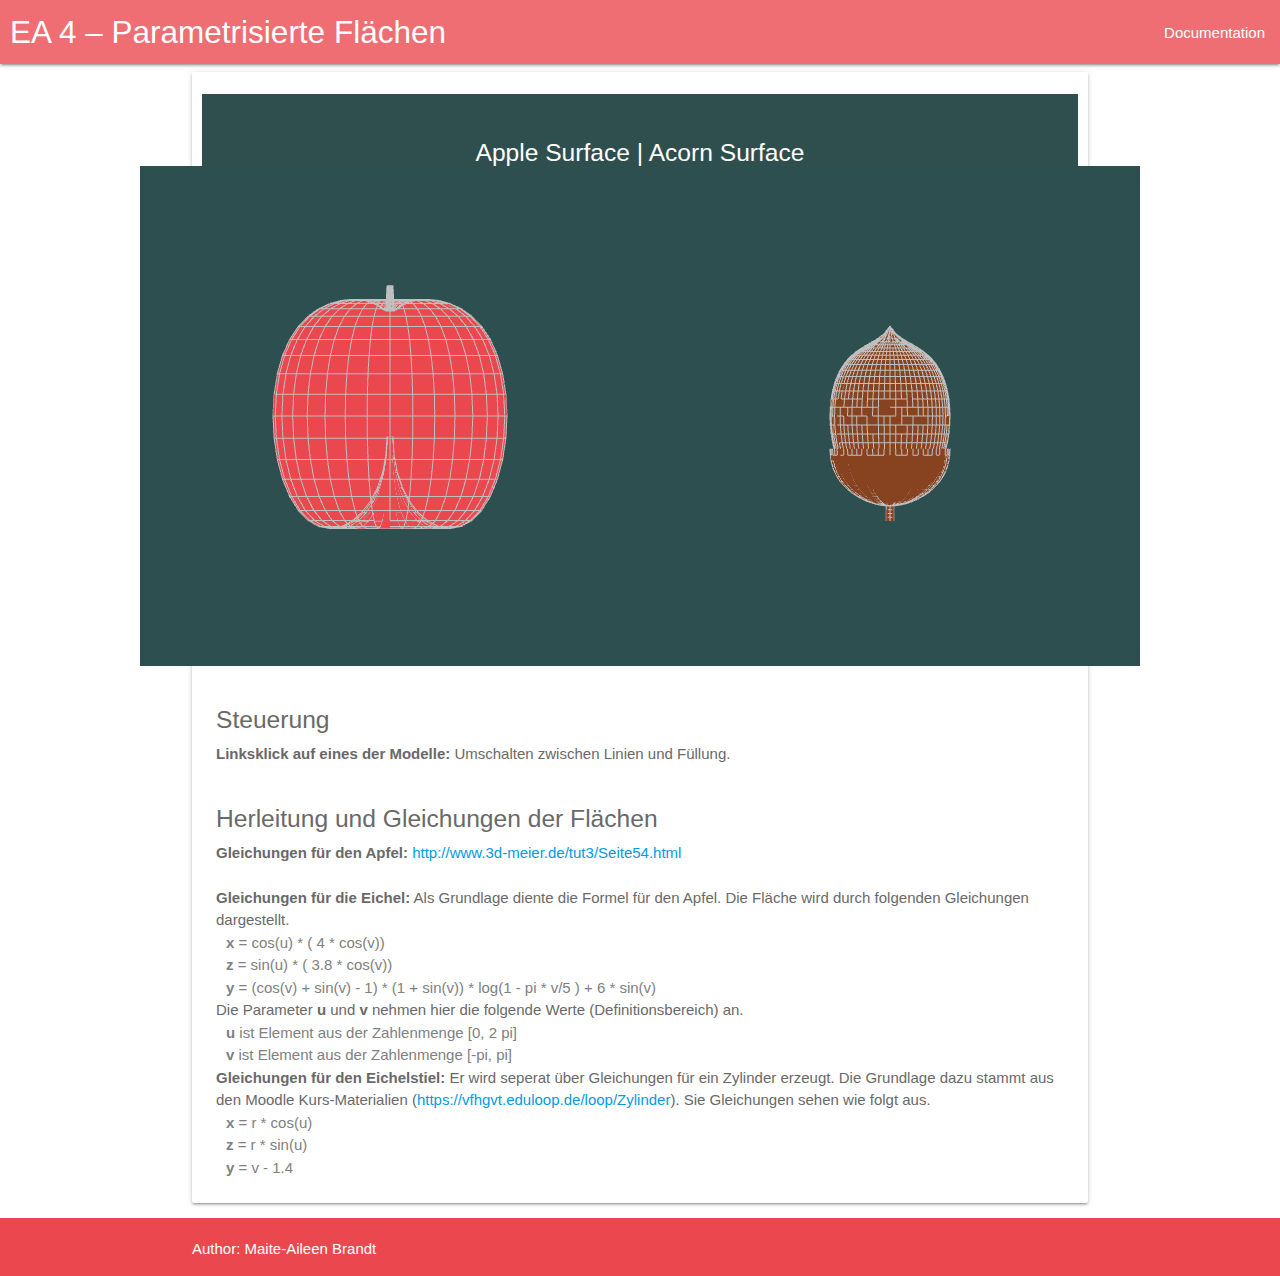
<file: ea4-parametrisierteFlaechen-main/index.html>
<!DOCTYPE html5>
<html>
    <head>
        <title>EA 4 – Parametrisierte Flächen</title>
        <meta charset="UTF-8">


        <link rel="stylesheet" href="css/materialize.min.css" />

        <script src="js/jquery-3.6.0.min.js"></script>
        <script src="js/materialize.min.js"></script>
    


    
        <link rel="stylesheet" href="styles.css" />

        <script defer src="ea4-1.js"></script>
        <script defer src="ea4-2.js"></script>
      </head>
        <!--<body onload=start()> -->



            <nav>
                <div class="nav-wrapper">
                    <a href="../" class="brand-logo" style="padding-left:10px">EA 4 – Parametrisierte Flächen</a>
                    <ul id="nav-mobile" class="right hide-on-med-and-down">
                        <li><a class="waves-effect waves-light modal-trigger" href="#modal1">Documentation</a></li>
                    </ul>
                </div>
            </nav>
        
            <div id="container" class="container">
                <div class="col s12">
                    <div class="card">
                        <br>

                        
                        <h5 id="textLeft" > Apple Surface    |     Acorn Surface </h5>           

                        <div class="cardImages">
                            <canvas  onclick="start1()" id="canvas" width="500" height="500"></canvas>
                            <canvas onclick="start2()" id="canvas2" width="500" height="500"></canvas>
                    </div>




                        <div class="card-content">
                            <!--Content-->
                            <h5>Steuerung</h5>
                            <p><b>Linksklick auf eines der Modelle:</b> Umschalten zwischen Linien und Füllung.</p>

                            <br>
                            <h5>Herleitung und Gleichungen der Flächen</h5>
                        <p><b>Gleichungen für den Apfel:</b> <a href="http://www.3d-meier.de/tut3/Seite54.html">http://www.3d-meier.de/tut3/Seite54.html</a></p>      
                        <br>
                        <p><b>Gleichungen für die Eichel:</b> Als Grundlage diente die Formel für den Apfel. Die Fläche wird durch folgenden Gleichungen dargestellt.</a></p>      
                        <p style="text-indent:10px; color: gray;"><b>x</b> = cos(u) * ( 4 * cos(v))</p>
                        <p style="text-indent:10px; color: gray;"><b>z</b> = sin(u) * ( 3.8 * cos(v))</p>
                        <p style="text-indent:10px; color: gray;"><b>y</b> = (cos(v) + sin(v) - 1) * (1 + sin(v)) * log(1 - pi * v/5 )  + 6 * sin(v)</i></p>
                        <p>Die Parameter <b>u</b> und <b>v</b> nehmen hier die folgende Werte (Definitionsbereich) an.</p>      
                        <p style="text-indent:10px; color: gray;"><b>u</b> ist Element aus der Zahlenmenge [0, 2 pi]</p>
                        <p style="text-indent:10px; color: gray;"><b>v</b> ist Element aus der Zahlenmenge [-pi, pi]</p>
                        <p><b>Gleichungen für den Eichelstiel:</b> Er wird seperat über Gleichungen für ein Zylinder erzeugt. Die Grundlage dazu stammt aus den Moodle Kurs-Materialien (<a href="https://vfhgvt.eduloop.de/loop/Zylinder">https://vfhgvt.eduloop.de/loop/Zylinder</a>). Sie Gleichungen sehen wie folgt aus.</p>      
                        <p style="text-indent:10px; color: gray;"><b>x</b> = r * cos(u)</p>
                        <p style="text-indent:10px; color: gray;"><b>z</b> = r * sin(u)</p>
                        <p style="text-indent:10px; color: gray;"><b>y</b> = v - 1.4</p>
                        </div>


                    </div>
                </div>
            </div>
        
            <footer class="page-footer" id="page-footer">
                <div class="container">
                    Author: Maite-Aileen Brandt
                </div>
            </footer>
        
            <div id="modal1" class="modal modal-fixed-footer">
                <div class="modal-content">
                    <h4>Documentation</h4>

                    <h5>Steuerung</h5>
                    <p><b>Linksklick auf eines der Modelle:</b> Umschalten zwischen Linien und Füllung.</p>
                        
                     
                        <h5>Aufgabenstellung </h5>
                        <p>1) Erzeugen Sie zwei neue parametrisierte Flächen (die nicht im Modul vorkommen) zunächst mit Linien, siehe Material (dort gibt es viele Formeln die Sie verwenden können).</p>

                        <p>2) Füllen Sie dann die Flächen und kolorieren Sie sie passend zur jeweiligen Flächenform, z.B. mit Farbverläufen. Die Linien sollen noch sichtbar sein, oder es besteht die Möglichkeit zwischen Linien und Füllung umzuschalten.</p>
                            
                        <p>3) Kreieren Sie auch eine eigene Parametrisierung für eine Fläche und kolorieren Sie diese. Dazu sollen Sie sich eine neue Formel ausdenken, natürlich auf der Basis der vorhandenen Formeln aufbauen (aus Module oder aus dem Material). Versuchen Sie Terme zu mischen und schauen Sie, ob das passiert was Sie erwarten.... Alternativ suchen Sie sich eine Form und versuchen Sie diese zu erzeugen, vielleicht "eine Qualle" oder Ihre Lampe (dieses Vorgehen ist meist schwieriger).</p>                        

                        <h5>Material </h5>
                        <p>Material: Auf der Internetseite:<a href="http://www.3d-meier.de/tut3/Seite0.html">http://www.3d-meier.de/tut3/Seite0.html</a> finden Sie zahlreiche parametrisierte Flächen, die Sie verwenden können.</p>


                        <h5>Umsetzung</h5>
                        <p><b>Grundlagen für das Erstellen der Modelle:</b> Moodle Kurs-Materialien des Kurses Graphical Visualisation Technologies.</p>
                        <h5>Herleitung und Gleichungen der Flächen</h5>
                        <p><b>Gleichungen für den Apfel:</b> <a href="http://www.3d-meier.de/tut3/Seite54.html">http://www.3d-meier.de/tut3/Seite54.html</a></p>      
                        <p><b>Gleichungen für die Eichel:</b> Als Grundlage diente die Formel für den Apfel. Die Fläche wird durch folgenden Gleichungen dargestellt.</a></p>      
                        <p style="text-indent:10px; color: gray;"><b>x</b> = cos(u) * ( 4 * cos(v))</p>
                        <p style="text-indent:10px; color: gray;"><b>z</b> = sin(u) * ( 3.8 * cos(v))</p>
                        <p style="text-indent:10px; color: gray;"><b>y</b> = (cos(v) + sin(v) - 1) * (1 + sin(v)) * log(1 - pi * v/5 )  + 6 * sin(v)</i></p>
                        <p>Die Parameter <b>u</b> und <b>v</b> nehmen hier die folgende Werte (Definitionsbereich) an.</p>      
                        <p style="text-indent:10px; color: gray;"><b>u</b> ist Element aus der Zahlenmenge [0, 2 pi]</p>
                        <p style="text-indent:10px; color: gray;"><b>v</b> ist Element aus der Zahlenmenge [-pi, pi]</p>
                        <p><b>Gleichungen für den Eichelstiel:</b> Er wird seperat über Gleichungen für ein Zylinder erzeugt. Die Grundlage dazu stammt aus den Moodle Kurs-Materialien (<a href="https://vfhgvt.eduloop.de/loop/Zylinder">https://vfhgvt.eduloop.de/loop/Zylinder</a>). Sie Gleichungen sehen wie folgt aus.</p>      
                        <p style="text-indent:10px; color: gray;"><b>x</b> = r * cos(u)</p>
                        <p style="text-indent:10px; color: gray;"><b>z</b> = r * sin(u)</p>
                        <p style="text-indent:10px; color: gray;"><b>y</b> = v - 1.4</p>

                </div>
                <div class="modal-footer">
                    <a href="#!" class="modal-close waves-effect waves-green btn-flat">Close</a>
                </div>
            </div>












    


    </body>
</html>
</file>
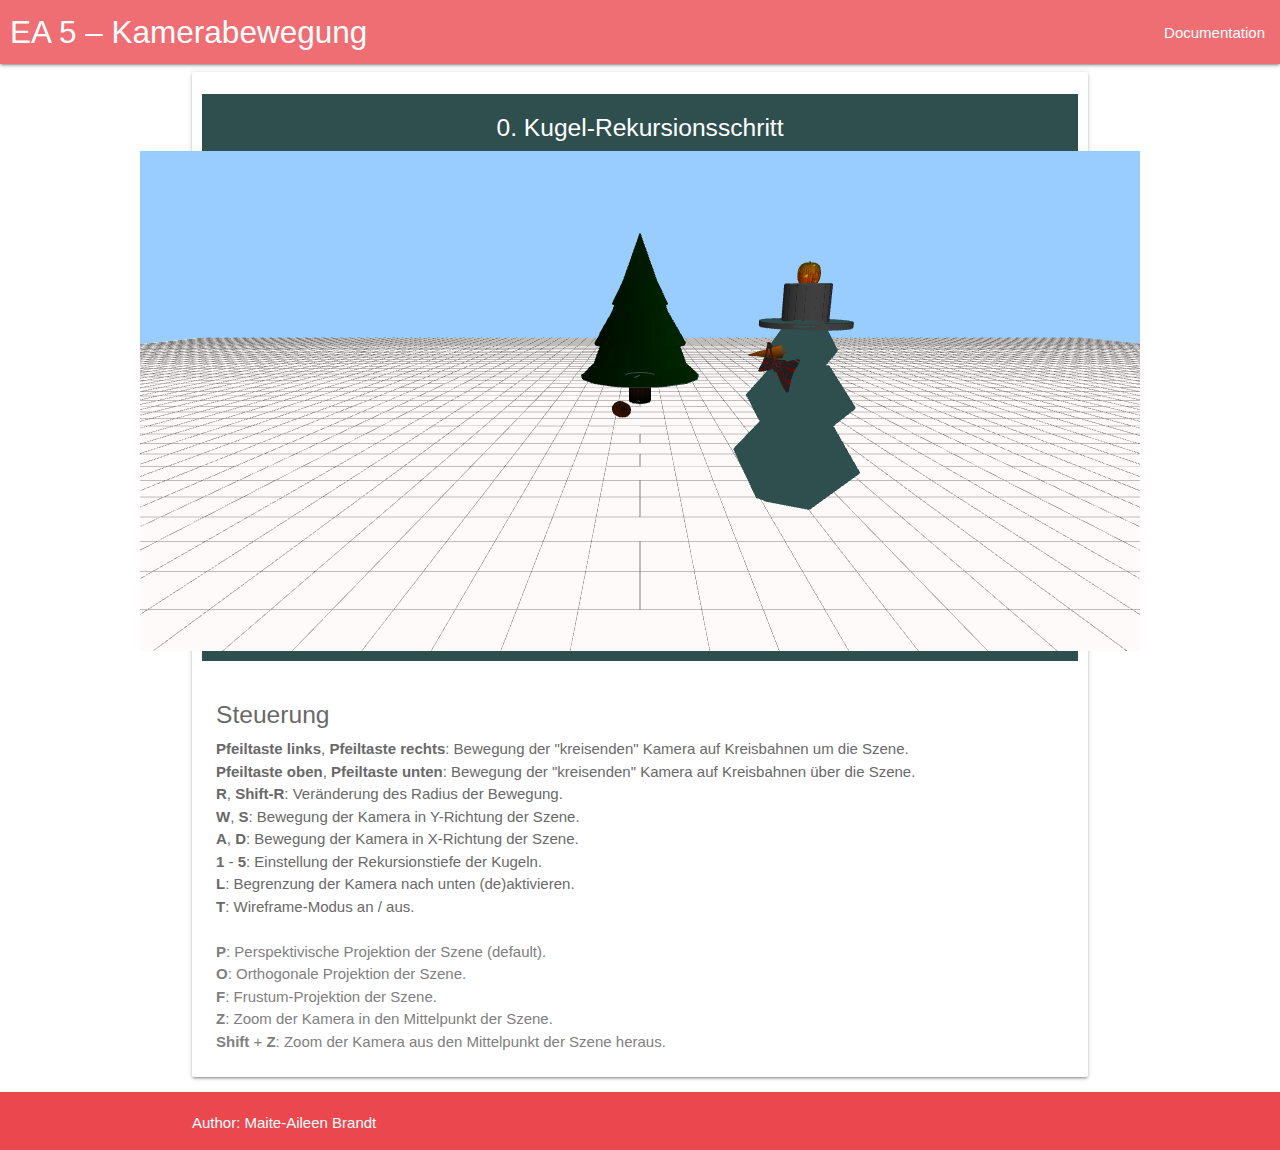
<file: ea5-kamerabewegung-main/index.html>
<!DOCTYPE html5>
<html>
    <head>
        <title>EA 5 – Kamerabewegung</title>
        <meta charset="UTF-8">


        <link rel="stylesheet" href="css/materialize.min.css" />

        <script src="js/jquery-3.6.0.min.js"></script>
        <script src="js/materialize.min.js"></script>

        <script src="ext/gl-matrix.js"></script>
		<script src="GVT_Src_vertexData_torus.js"></script>
		<script src="GVT_Src_vertexData_kegel.js"></script>
		<script src="GVT_Src_vertexData_kegel2.js"></script>
		<script src="GVT_Src_vertexData_zylinder_unten.js"></script>
		<script src="GVT_Src_vertexData_zylinder_mitte.js"></script>
		<script src="GVT_Src_vertexData_zylinder_oben.js"></script>
		<script src="GVT_Src_vertexData_zylinder_oben2.js"></script>
		<script src="GVT_Src_vertexData_sphere.js"></script>
		<script src="GVT_Src_vertexData_sphere2.js"></script>
        <script src="GVT_Src_vertexData_plane.js"></script>
        <script src="GVT_Src_vertexData_zylinder_nase.js"></script>
        <script src="GVT_Src_vertexData_plate.js"></script>
        <script src="Acorn.js"></script>
        <script src="Apple.js"></script>
        <script src="Bowtie.js"></script>



    
        <link rel="stylesheet" href="styles.css" />

        <script defer src="ea5.js"></script>






        <script type="x-shader/x-vertex" id="vertexshader">
			attribute vec3 aPosition;
			attribute vec3 aNormal;

			uniform mat4 uPMatrix;
			uniform mat4 uMVMatrix;

            varying vec4 vColor;

            uniform vec4 uColor;
            attribute vec4 col;

            uniform mat3 uNMatrix;

			void main(){
				gl_Position = uPMatrix * uMVMatrix * vec4(aPosition, 1.0);

                //vec3 tNormal = uNMatrix * aNormal;
                vec3 tNormal =  aNormal;
	
				//vColor = vec4(aNormal.x, aNormal.y, aNormal.z, 1.0);
				//vColor = (vColor + 1.0) / 2.0;
                vColor = vec4(tNormal.z, tNormal.z, tNormal.z, 1.0);
		        vColor = col * (vColor + 1.0) / 2.0;
			}
		</script>
		
        <script type="x-shader/x-fragment" id="fragmentshader">
			precision mediump float;
			varying vec4 vColor;

			void main() {
				gl_FragColor = vColor;
			}
		</script>









      </head>
        <body onload="app.start()"> 



            <nav>
                <div class="nav-wrapper">
                    <a href="../" class="brand-logo" style="padding-left:10px">EA 5 – Kamerabewegung</a>
                    <ul id="nav-mobile" class="right hide-on-med-and-down">
                        <li><a class="waves-effect waves-light modal-trigger" href="#modal1">Documentation</a></li>
                    </ul>
                </div>
            </nav>
        
            <div id="container" class="container">
                <div class="col s12">
                    <div class="card">
                        <br>

                        
                       <h5 id="textCanvas" >0. Kugel-Rekursionsschritt</h5>    
                        <div class="cardImages">
                            <canvas id="canvas" width="1000" height="500"></canvas>                       
                            <!--     <canvas onclick="start2()" id="canvas2" width="500" height="500"></canvas> -->
                    </div>




                        <div class="card-content">
                            <!--Content-->
                            <h5>Steuerung</h5>
                            <p><b>Pfeiltaste links</b>, <b>Pfeiltaste rechts</b>: Bewegung der "kreisenden" Kamera auf Kreisbahnen um die Szene.</p>
                            <p><b>Pfeiltaste oben</b>, <b>Pfeiltaste unten</b>: Bewegung der "kreisenden" Kamera auf Kreisbahnen über die Szene.</p>
                            <p><b>R</b>, <b>Shift-R</b>: Veränderung des Radius der Bewegung.</p>
                            <p><b>W</b>, <b>S</b>: Bewegung der Kamera in Y-Richtung der Szene.</p>
                            <p><b>A</b>, <b>D</b>: Bewegung der Kamera in X-Richtung der Szene.</p>
                            <p><b>1</b> - <b>5</b>: Einstellung der Rekursionstiefe der Kugeln.</p>
                            <p><b>L</b>: Begrenzung der Kamera nach unten (de)aktivieren.</p>
                            <p><b>T</b>: Wireframe-Modus an / aus.</p>
                            <br>
                            <p style= "color: gray;"><b>P</b>: Perspektivische Projektion der Szene (default).</p>
                            <p style= "color: gray;"><b>O</b>: Orthogonale Projektion der Szene.</p>
                            <p style= "color: gray;"><b>F</b>: Frustum-Projektion der Szene.</p>
                            <p style= "color: gray;"><b>Z</b>: Zoom der Kamera in den Mittelpunkt der Szene.</p>
                            <p style= "color: gray;"><b>Shift</b> + <b>Z</b>: Zoom der Kamera aus den Mittelpunkt der Szene heraus.</p>



                            
                        </div>


                    </div>
                </div>
            </div>
        
            <footer class="page-footer" id="page-footer">
                <div class="container">
                    Author: Maite-Aileen Brandt
                </div>
            </footer>
        
            <div id="modal1" class="modal modal-fixed-footer">
                <div class="modal-content">
                    <h4>Documentation</h4>

                    <h5>Steuerung</h5>
                            <p><b>Pfeiltaste links</b>, <b>Pfeiltaste rechts</b>: Bewegung der "kreisenden" Kamera auf Kreisbahnen um die Szene.</p>
                            <p><b>Pfeiltaste oben</b>, <b>Pfeiltaste unten</b>: Bewegung der "kreisenden" Kamera auf Kreisbahnen über die Szene.</p>
                            <p><b>R</b>, <b>Shift-R</b>: Veränderung des Radius der Bewegung.</p>
                            <p><b>W</b>, <b>S</b>: Bewegung der Kamera in Y-Richtung der Szene.</p>
                            <p><b>A</b>, <b>D</b>: Bewegung der Kamera in X-Richtung der Szene.</p>
                            <p><b>1</b> - <b>5</b>: Einstellung der Rekursionstiefe der Kugeln.</p>
                            <p><b>L</b>: Begrenzung der Kamera nach unten (de)aktivieren.</p>
                            <p><b>T</b>: Wireframe-Modus an / aus.</p>
                            <p style= "color: gray;"><b>P</b>: Perspektivische Projektion der Szene (default).</p>
                            <p style= "color: gray;"><b>O</b>: Orthogonale Projektion der Szene.</p>
                            <p style= "color: gray;"><b>F</b>: Frustum-Projektion der Szene.</p>
                            <p style= "color: gray;"><b>Z</b>: Zoom der Kamera in den Mittelpunkt der Szene.</p>
                            <p style= "color: gray;"><b>Shift</b> + <b>Z</b>: Zoom der Kamera aus den Mittelpunkt der Szene heraus.</p>

                        
                     
                        <h5>Aufgabenstellung </h5>
                        <p>Teil 1: Erstellen Sie eine Szene aus mindestens zwei Grundkörpern. Sie soll interaktiv von allen Seiten einsehbar sein.</p>

                        <p>Teil 2: Erstellen Sie eine rekursives Kugel Modell wie in Lerneinheit GRU beschrieben. Die Tiefe der Rekursion soll direkt von der Webseite aus interaktiv einstellbar sein. Es hilft zunächst einen Oktaeder zu bauen und auf diesen aufbauend die Dreiecksteilung vorzunehmen. Kolorieren Sie das Modell. Die Linien dabei sollen zusätzlich sichtbar sein, oder es besteht die Möglichkeit zwischen Linien und Füllung umzuschalten.</p>
                            
                        <h5>Material </h5>
                        <p>Externe Links zum rekursiven Kugel Modell:</p>
                        <p> <a href="http://blog.andreaskahler.com/2009/06/creating-icosphere-mesh-in-code.html">http://blog.andreaskahler.com/2009/06/creating-icosphere-mesh-in-code.html</a></p>
                        <p> <a href="http://www.stephan-brumme.com/download/grafik/Computergrafik2.pdf">http://www.stephan-brumme.com/download/grafik/Computergrafik2.pdf</a></p>
                        <p> <a href="http://paulbourke.net/geometry/circlesphere/csource3.c">http://paulbourke.net/geometry/circlesphere/csource3.c</a></p>
                        <p> <a href="https://arxiv.org/ftp/cs/papers/0701/0701164.pdf">https://arxiv.org/ftp/cs/papers/0701/0701164.pdf</a></p>

                        <h5>Interaktion</h5>
                        <p>Bewegung der Kamera über die Pfeiltasten (oder über die Tasten WASD).</p>



                        <h5>Umsetzung</h5>
                        <p><b>Grundlagen für das Erstellen der Modelle und Interaktionen:</b> Moodle Kurs-Materialien des Kurses Graphical Visualisation Technologies, Lerneinheiten 1-10 bis einschließlich GRU & KAP.</p>
                        <p><b>Herleitung der Erstellung der Icosphere anhand der folgenden Quellen: </b> <a href="http://blog.andreaskahler.com/2009/06/creating-icosphere-mesh-in-code.html">http://blog.andreaskahler.com/2009/06/creating-icosphere-mesh-in-code.html</a>, <a href="https://en.wikipedia.org/wiki/Icosahedron">https://en.wikipedia.org/wiki/Icosahedron</a></p>
                        <p>Der Tannenbaum ist aus vier Zylindern und einem Kegel zusammengesetzt.</p>
                        <p>Der Schneemann ist aus drei Kugeln, mit einstellbarer Rekusionstief, sowie zwei Kegeln für den Hut und einem Zylinder für die Nase zusammengesetzt.</p>
                        <p>Der Apfel, die Eichel und die Fliege stammen aus der Umsetzung der vorherigen Aufgabe, EA 4.</p>
                        <h5>Anmerkung</h5>
                        <p>Die Einschränkung der Kamera dient dazu, dass sie (im Normalfall) nicht unterhalb der Szene clippen kann.</p>




                </div>
                <div class="modal-footer">
                    <a href="#!" class="modal-close waves-effect waves-green btn-flat">Close</a>
                </div>
            </div>












    


    </body>
</html>
</file>
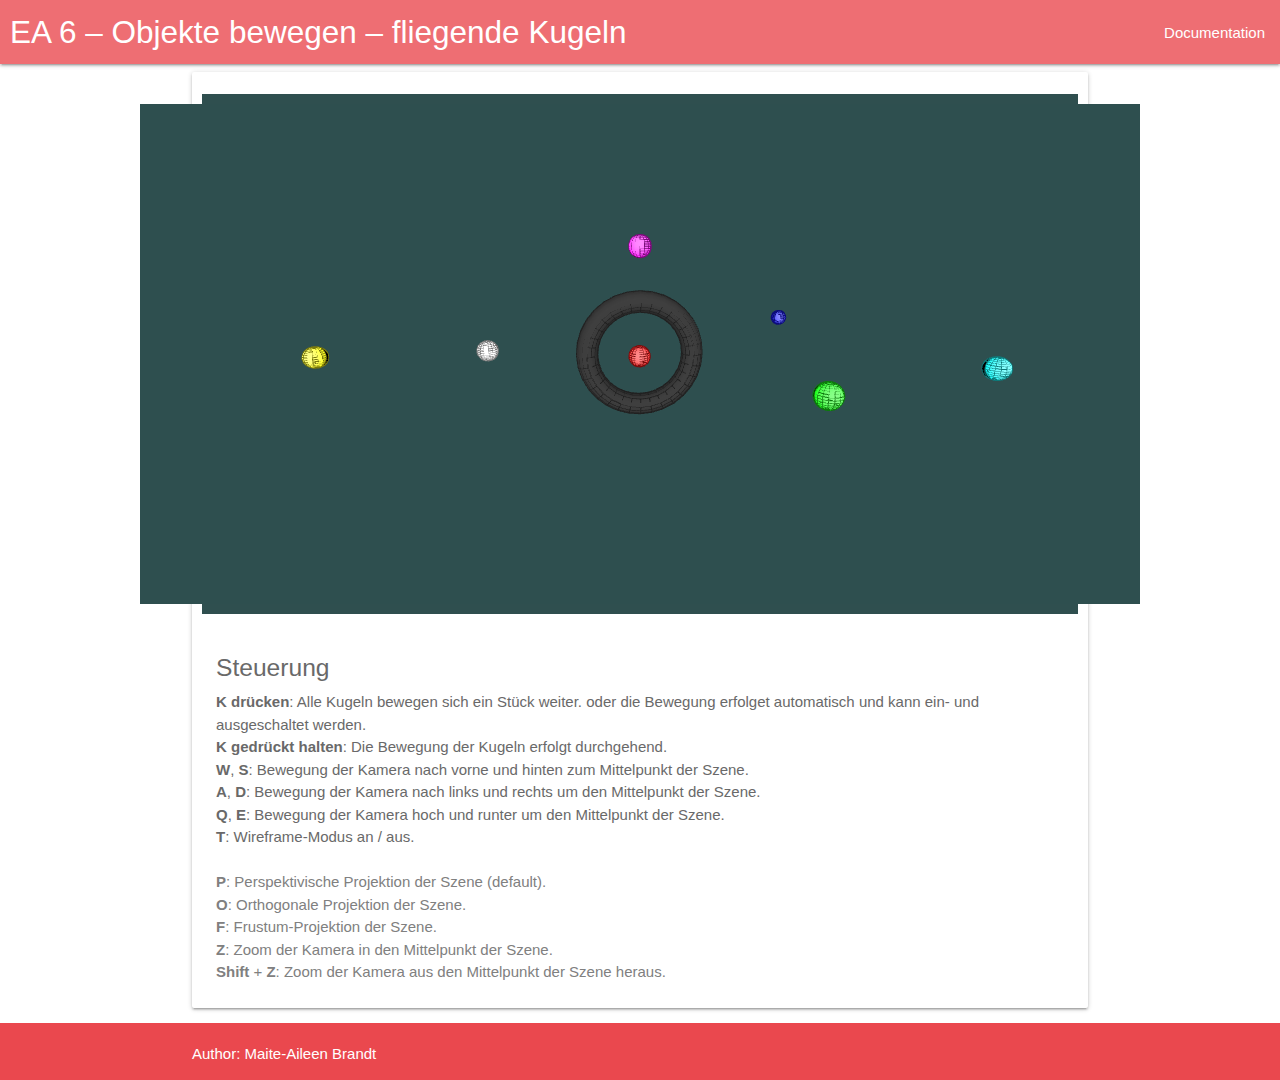
<file: ea6-objekteBewegen-fliegendeKugeln-main/index.html>
<!DOCTYPE html5>
<html>
	<head>
		<title>EA 6 – Objekte bewegen – fliegende Kugeln</title>
        <meta charset="UTF-8">

		<link rel="stylesheet" href="css/materialize.min.css" />

        <script src="js/jquery-3.6.0.min.js"></script>
        <script src="js/materialize.min.js"></script>

		<script src="ext/gl-matrix.js"></script>
		<script src="GVT_Src_vertexData_sphere.js"></script>
		<script src="GVT_Src_vertexData_torus.js"></script>
		<script src="GVT_Src_vertexData_plane.js"></script>
		

		<link rel="stylesheet" href="styles.css" />

        <script defer src="ea6.js"></script>



		<script type="x-shader/x-vertex" id="vertexshader">
			attribute vec3 aPosition;
			attribute vec3 aNormal;

			uniform mat4 uPMatrix;
			uniform mat4 uMVMatrix;

			varying vec4 vColor;

			uniform vec4 uColor;

			uniform mat3 uNMatrix;

			void main(){
			gl_Position = uPMatrix * uMVMatrix * vec4(aPosition, 1.0);

			//vColor = vec4(aNormal.z, aNormal.z, aNormal.z, 1.0);
			//vColor = uColor * (vColor + 1.0) / 2.0;

			vec3 tNormal = uNMatrix * aNormal;

			vColor = vec4(tNormal.z, tNormal.z, tNormal.z, 1.0);

			vColor = uColor * (vColor + 1.0) / 2.0;
			}
		</script>
		<script type="x-shader/x-fragment" id="fragmentshader">
			precision mediump float;
			varying vec4 vColor;

			void main() {
			gl_FragColor = vColor;
			}
		</script>
	</head>






		<body onload="app.start()"> 



            <nav>
                <div class="nav-wrapper">
                    <a href="../" class="brand-logo" style="padding-left:10px">EA 6 – Objekte bewegen – fliegende Kugeln</a>
                    <ul id="nav-mobile" class="right hide-on-med-and-down">
                        <li><a class="waves-effect waves-light modal-trigger" href="#modal1">Documentation</a></li>
                    </ul>
                </div>
            </nav>
        
            <div id="container" class="container">
                <div class="col s12">
                    <div class="card">
                        <br>

                        
                       <!--<h5 id="textCanvas" >0. Kugel-Rekursionsschritt</h5>    -->
                        <div class="cardImages">
                           <!-- <canvas id="canvas" width="1000" height="500"></canvas>     -->
							<canvas id="canvas" width="1000" height="500"></canvas>
                  
                            <!--     <canvas onclick="start2()" id="canvas2" width="500" height="500"></canvas> -->
                    </div>





                        <div class="card-content">
                            <!--Content-->
                            <h5>Steuerung</h5>
                            <p><b>K drücken</b>: Alle Kugeln bewegen sich ein Stück weiter. oder die Bewegung erfolget automatisch und kann ein- und ausgeschaltet werden. </p>
                            <p><b>K gedrückt halten</b>: Die Bewegung der Kugeln erfolgt durchgehend. </p>
                            <p><b>W</b>, <b>S</b>: Bewegung der Kamera nach vorne und hinten zum Mittelpunkt der Szene.</p>
                            <p><b>A</b>, <b>D</b>: Bewegung der Kamera nach links und rechts um den Mittelpunkt der Szene.</p>
                            <p><b>Q</b>, <b>E</b>: Bewegung der Kamera hoch und runter um den Mittelpunkt der Szene.</p>
                            <p><b>T</b>: Wireframe-Modus an / aus.</p>
                            <br>
                            <p style= "color: gray;"><b>P</b>: Perspektivische Projektion der Szene (default).</p>
                            <p style= "color: gray;"><b>O</b>: Orthogonale Projektion der Szene.</p>
                            <p style= "color: gray;"><b>F</b>: Frustum-Projektion der Szene.</p>
                            <p style= "color: gray;"><b>Z</b>: Zoom der Kamera in den Mittelpunkt der Szene.</p>
                            <p style= "color: gray;"><b>Shift</b> + <b>Z</b>: Zoom der Kamera aus den Mittelpunkt der Szene heraus.</p>



                            
                        </div>


                    </div>
                </div>
            </div>
        
            <footer class="page-footer" id="page-footer">
                <div class="container">
                    Author: Maite-Aileen Brandt
                </div>
            </footer>
        
            <div id="modal1" class="modal modal-fixed-footer">
                <div class="modal-content">
                    <h4>Documentation</h4>

                    <h5>Steuerung</h5>
                            <p><b>K drücken</b>: Alle Kugeln bewegen sich ein Stück weiter. oder die Bewegung erfolget automatisch und kann ein- und ausgeschaltet werden. </p>
                            <p><b>K gedrückt halten</b>: Die Bewegung der Kugeln erfolgt durchgehend. </p>
                            <p><b>W</b>, <b>S</b>: Bewegung der Kamera nach vorne und hinten zum Mittelpunkt der Szene.</p>
                            <p><b>A</b>, <b>D</b>: Bewegung der Kamera nach links und rechts um den Mittelpunkt der Szene.</p>
                            <p><b>Q</b>, <b>E</b>: Bewegung der Kamera hoch und runter um den Mittelpunkt der Szene.</p>
                            <p><b>T</b>: Wireframe-Modus an / aus.</p>
                            <p style= "color: gray;"><b>P</b>: Perspektivische Projektion der Szene (default).</p>
                            <p style= "color: gray;"><b>O</b>: Orthogonale Projektion der Szene.</p>
                            <p style= "color: gray;"><b>F</b>: Frustum-Projektion der Szene.</p>
                            <p style= "color: gray;"><b>Z</b>: Zoom der Kamera in den Mittelpunkt der Szene.</p>
                            <p style= "color: gray;"><b>Shift</b> + <b>Z</b>: Zoom der Kamera aus den Mittelpunkt der Szene heraus.</p>
                        
                     
                        <h5>Aufgabenstellung </h5>
                        <p>Lassen Sie die vier Kugeln aus dem Beispielprogramm aus der Lerneinheit TFM interaktiv durch den Torus fliegen. Dabei bewegen sich die Kugeln kontinuierlich auf Kreisbahnen so, dass sie sich nie berühren.</p>

                            
                     
                        <h5>Interaktion</h5>
                        <p>Beim jedem Drücken der Taste k sollen sich alle Kugeln ein Stück weiter bewegen oder die Bewegung erfolget automatisch und kann ein- und ausgeschaltet werden.</p>

                        <h5>Erweiterung</h5>
                        <p>Der Torus dreht sich um eine seiner Achsen (aber nicht nur wie ein Autoreifen), ohne dass er von den Kugeln berührt wird. Beide Bewegungen werden synchron animiert. </p>

                        <h5>Umsetzung</h5>
                        <p><b>Grundlagen für das Erstellen der Modelle und Interaktionen:</b> Moodle Kurs-Materialien des Kurses Graphical Visualisation Technologies, Lerneinheit TFM.</p>
                        <p>Es sind jeweils die Kugeln und der Torus in verschiedenen Farben erzeugt.</p>
                        <p>Die Transformationen für die Modelle werden jeweils, bei Drücken der Taste K, berechnet und auf sie angewandt.</p>
                        <p>Dabei wurde die Transformationsberechnungen so gewählt, dass die Modelle sich nicht überschneiden.</p>


                </div>
                <div class="modal-footer">
                    <a href="#!" class="modal-close waves-effect waves-green btn-flat">Close</a>
                </div>
            </div>












    














	</body>
</html>
</file>
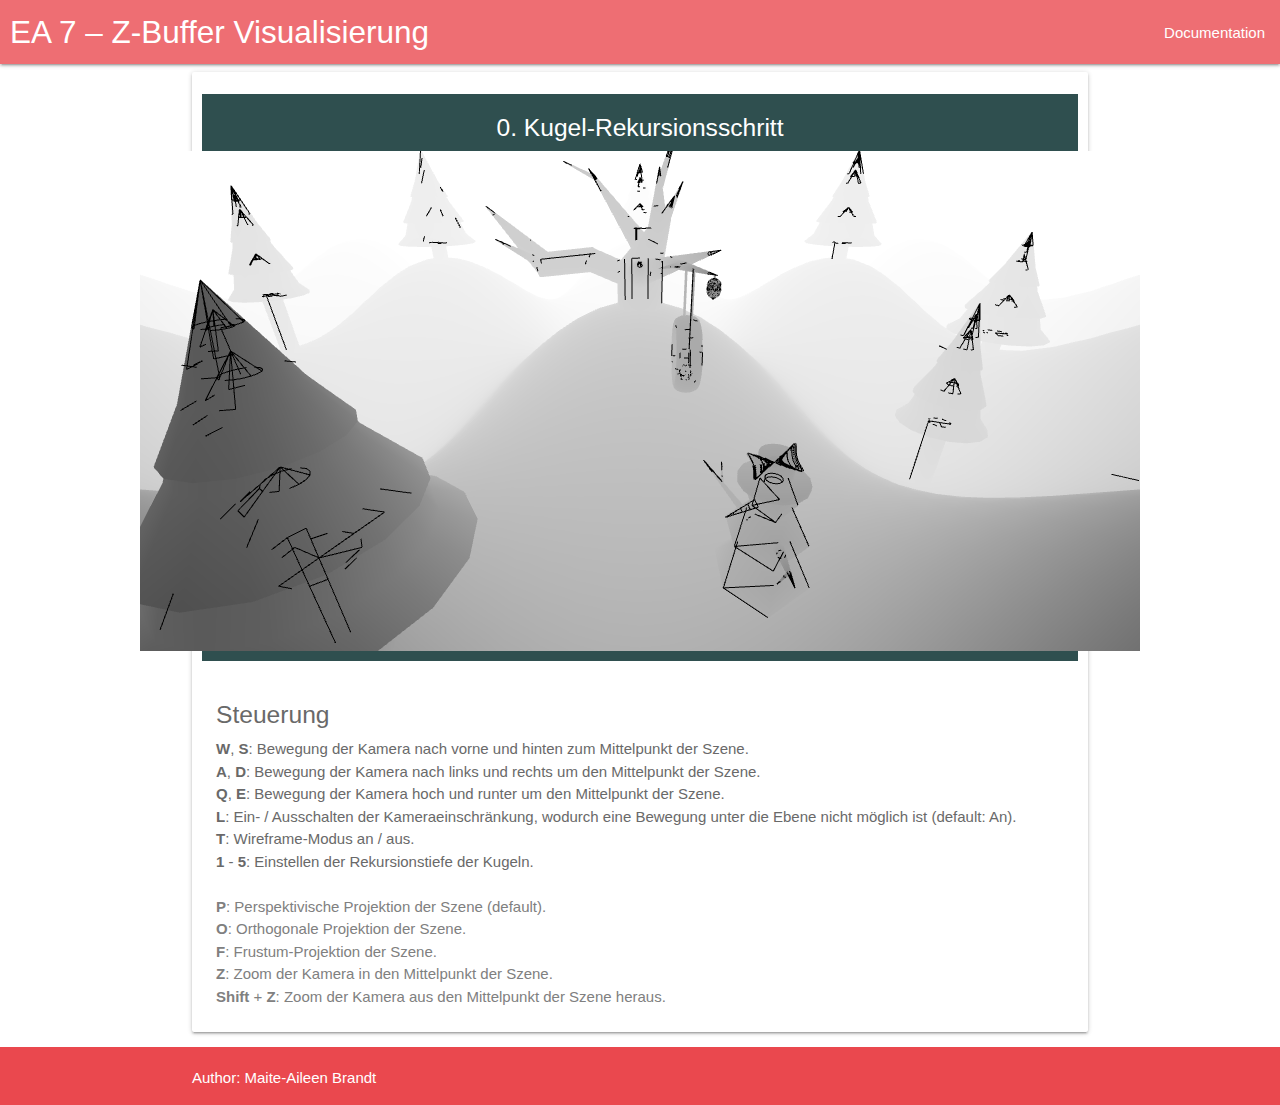
<file: ea7-z-bufferVisualisierung-main/index.html>
<!DOCTYPE html5>
<html>
	<head>
		<title>EA 7 – Z-Buffer Visualisierung</title>
        <meta charset="UTF-8">

		<link rel="stylesheet" href="css/materialize.min.css" />

        <script src="js/jquery-3.6.0.min.js"></script>
        <script src="js/materialize.min.js"></script>

		<script src="ext/gl-matrix.js"></script>
		<script src="GVT_Src_vertexData_plane.js"></script>


        <script src="GVT_Src_vertexData_torus.js"></script>
		<script src="GVT_Src_vertexData_kegel.js"></script>
		<script src="GVT_Src_vertexData_zylinder_unten.js"></script>
		<script src="GVT_Src_vertexData_zylinder_mitte.js"></script>
		<script src="GVT_Src_vertexData_zylinder_oben.js"></script>
		<script src="GVT_Src_vertexData_zylinder_oben2.js"></script>
		<script src="GVT_Src_vertexData_sphere.js"></script>
        <script src="GVT_Src_vertexData_zylinder_nase.js"></script>
        <script src="GVT_Src_vertexData_plate.js"></script>
        <script src="GVT_Src_vertexData_zylinder.js"></script>
        <script src="Apple.js"></script>
        <script src="Acorn.js"></script>
        <script src="Bowtie.js"></script>
		

		<link rel="stylesheet" href="styles.css" />

        <script defer src="ea7.js"></script>



		<script type="x-shader/x-vertex" id="vertexshader">
            precision mediump float;

			attribute vec3 aPosition;
			attribute vec3 aNormal;

			uniform mat4 uPMatrix;
			uniform mat4 uMVMatrix;
            uniform mat3 uNMatrix;
            uniform vec4 uColor;

			varying vec4 vColor;



			void main(){
                float displacement = cos(aPosition.x) * cos(aPosition.z);
                vec3 newPosition = aPosition + displacement * vec3(0.0, 0.0, 0.0);

                gl_Position = uPMatrix * uMVMatrix * vec4(newPosition, 1.);

                vec3 tNormal = uNMatrix * aNormal;

                vColor = uColor;



			//gl_Position = uPMatrix * uMVMatrix * vec4(aPosition, 1.0);

			//vColor = vec4(aNormal.z, aNormal.z, aNormal.z, 1.0);
			//vColor = uColor * (vColor + 1.0) / 2.0;

			

			//vColor = vec4(tNormal.z, tNormal.z, tNormal.z, 1.0);

			//vColor = uColor * (vColor + 1.0) / 2.0;
			}
		</script>
		<script type="x-shader/x-fragment" id="fragmentshader">
			precision mediump float;
			varying vec4 vColor;

			void main() {
			gl_FragColor = vec4(gl_FragCoord.z, gl_FragCoord.z, gl_FragCoord.z, 1.0);
			}
		</script>
	</head>






		<body onload="app.start()"> 



            <nav>
                <div class="nav-wrapper">
                    <a href="../" class="brand-logo" style="padding-left:10px">EA 7 – Z-Buffer Visualisierung</a>
                    <ul id="nav-mobile" class="right hide-on-med-and-down">
                        <li><a class="waves-effect waves-light modal-trigger" href="#modal1">Documentation</a></li>
                    </ul>
                </div>
            </nav>
        
            <div id="container" class="container">
                <div class="col s12">
                    <div class="card">
                        <br>

                        
                       <h5 id="textCanvas" >0. Kugel-Rekursionsschritt</h5>    
                        <div class="cardImages">
                           <!-- <canvas id="canvas" width="1000" height="500"></canvas>     -->
							<canvas id="canvas" width="1000" height="500"></canvas>
                  
                            <!--     <canvas onclick="start2()" id="canvas2" width="500" height="500"></canvas> -->
                    </div>





                        <div class="card-content">
                            <!--Content-->
                            <h5>Steuerung</h5>
                            <p><b>W</b>, <b>S</b>: Bewegung der Kamera nach vorne und hinten zum Mittelpunkt der Szene.</p>
                            <p><b>A</b>, <b>D</b>: Bewegung der Kamera nach links und rechts um den Mittelpunkt der Szene.</p>
                            <p><b>Q</b>, <b>E</b>: Bewegung der Kamera hoch und runter um den Mittelpunkt der Szene.</p>
                            <p><b>L</b>: Ein- / Ausschalten der Kameraeinschränkung, wodurch eine Bewegung unter die Ebene nicht möglich ist (default: An).</p>
                            <p><b>T</b>: Wireframe-Modus an / aus.</p>
                            <p><b>1</b> - <b>5</b>: Einstellen der Rekursionstiefe der Kugeln.</p>
                            <br>
                            <p style= "color: gray;"><b>P</b>: Perspektivische Projektion der Szene (default).</p>
                            <p style= "color: gray;"><b>O</b>: Orthogonale Projektion der Szene.</p>
                            <p style= "color: gray;"><b>F</b>: Frustum-Projektion der Szene.</p>
                            <p style= "color: gray;"><b>Z</b>: Zoom der Kamera in den Mittelpunkt der Szene.</p>
                            <p style= "color: gray;"><b>Shift</b> + <b>Z</b>: Zoom der Kamera aus den Mittelpunkt der Szene heraus.</p>



                            
                        </div>


                    </div>
                </div>
            </div>
        
            <footer class="page-footer" id="page-footer">
                <div class="container">
                    Author: Maite-Aileen Brandt
                </div>
            </footer>
        
            <div id="modal1" class="modal modal-fixed-footer">
                <div class="modal-content">
                    <h4>Documentation</h4>

                    <h5>Steuerung</h5>
                    <p><b>W</b>, <b>S</b>: Bewegung der Kamera nach vorne und hinten zum Mittelpunkt der Szene.</p>
                    <p><b>A</b>, <b>D</b>: Bewegung der Kamera nach links und rechts um den Mittelpunkt der Szene.</p>
                    <p><b>Q</b>, <b>E</b>: Bewegung der Kamera hoch und runter um den Mittelpunkt der Szene.</p>
                    <p><b>L</b>: Ein- / Ausschalten der Kameraeinschränkung, wodurch eine Bewegung unter die Ebene nicht möglich ist (default: An).</p>
                    <p><b>T</b>: Wireframe-Modus an / aus.</p>
                    <p><b>1</b> - <b>5</b>: Einstellen der Rekursionstiefe der Kugeln.</p>
                    <p style= "color: gray;"><b>P</b>: Perspektivische Projektion der Szene (default).</p>
                    <p style= "color: gray;"><b>O</b>: Orthogonale Projektion der Szene.</p>
                    <p style= "color: gray;"><b>F</b>: Frustum-Projektion der Szene.</p>
                    <p style= "color: gray;"><b>Z</b>: Zoom der Kamera in den Mittelpunkt der Szene.</p>
                    <p style= "color: gray;"><b>Shift</b> + <b>Z</b>: Zoom der Kamera aus den Mittelpunkt der Szene heraus.</p>
                        
                     
                        <h5>Aufgabenstellung </h5>
                        <p>Erstellen Sie eine Szene aus mindestens drei Grundkörpern die sich gegenseitig überschneiden, die Körper sollen also Schnittvolumen bilden. Stellen Sie den Tiefenbuffer (Z-Buffer), das heißt die Z-Werte der Fragments im Framebuffer, als Graustufen da. Die Fragments, die in Z-Richtung näher an der Kamera sind, sollen dunkler dargestellt werden.</p>

                            
                       
                        <h5>Interaktion</h5>
                        <p>Bewegung der Kamera über die Pfeiltasten (oder über die Tasten WASD).</p>

                       
                        <h5>Umsetzung</h5>
                        <p><b>Grundlagen für das Erstellen der Modelle, Interaktionen und der Shader:</b> Moodle Kurs-Materialien des Kurses Graphical Visualisation Technologies, Lerneinheiten 1-12 bis einschließlich SHA.</p>
                        <p>Bei der Erstellung der Plane wird über <b>displacement = Math.cos(x) * Math.cos(z);</b>  und <b>y = y + displacement;</b> der y-Wert, also die Höhe der Plane, variiert.</p>
                        <p>Die Szene wurde aus unterschiedlichen Grundkörpern zusammengesetzt. Der <b>Baum</b> besteht aus <b>Kegeln</b> und <b>Zylindern</b>. Die <b>Schaukel</b> aus <b>Kegeln</b> und einem <b>Torus</b>. Der <b>Schneemann</b> ist aus drei <b>Kugeln</b>, deren Rekusionstiefe sich verstellen lässt, <b>Kegeln</b> und <b>Zylindern</b> zusammengesetzt. Die <b>Tannen</b> setzen sind aus <b>Kegeln</b> und <b>Zylindern</b> zusammen. Zusätzlich wurden der Szene ein <b>Apfel</b> (in der Schaukel), erstellt durch die <b>Apple-Surface</b>, eine <b>Eichel</b> (an einem Ast), durch einen <b>Kegel</b> und die <b>Acorn-Surface</b>, sowie eine <b>Fliege</b> (am Schneemann), durch eine <b>Kugel</b> und die <b>Bowtie-Surface</b>, hinzugefügt.</p>
                        <p>In dem Fragment-Shader werd über <b>gl_FragColor = vec4(gl_FragCoord.z, gl_FragCoord.z, gl_FragCoord.z, 1.0);</b> die Z-Werte der Fragments im Framebuffer als Graustufen dargestellt. So werden die Fragments, die in Z-Richtung näher an der Kamera sind, dunkler dargestellt.</p>

                        <h5>Anmerkungen</h5>
                        <p>Das Einschränken der Kamera, was auch deaktivierbar ist, dient dazu dass die Kamera nicht so stark durch die Modelle der Szene clippt.</p>

                </div>
                <div class="modal-footer">
                    <a href="#!" class="modal-close waves-effect waves-green btn-flat">Close</a>
                </div>
            </div>












    














	</body>
</html>
</file>
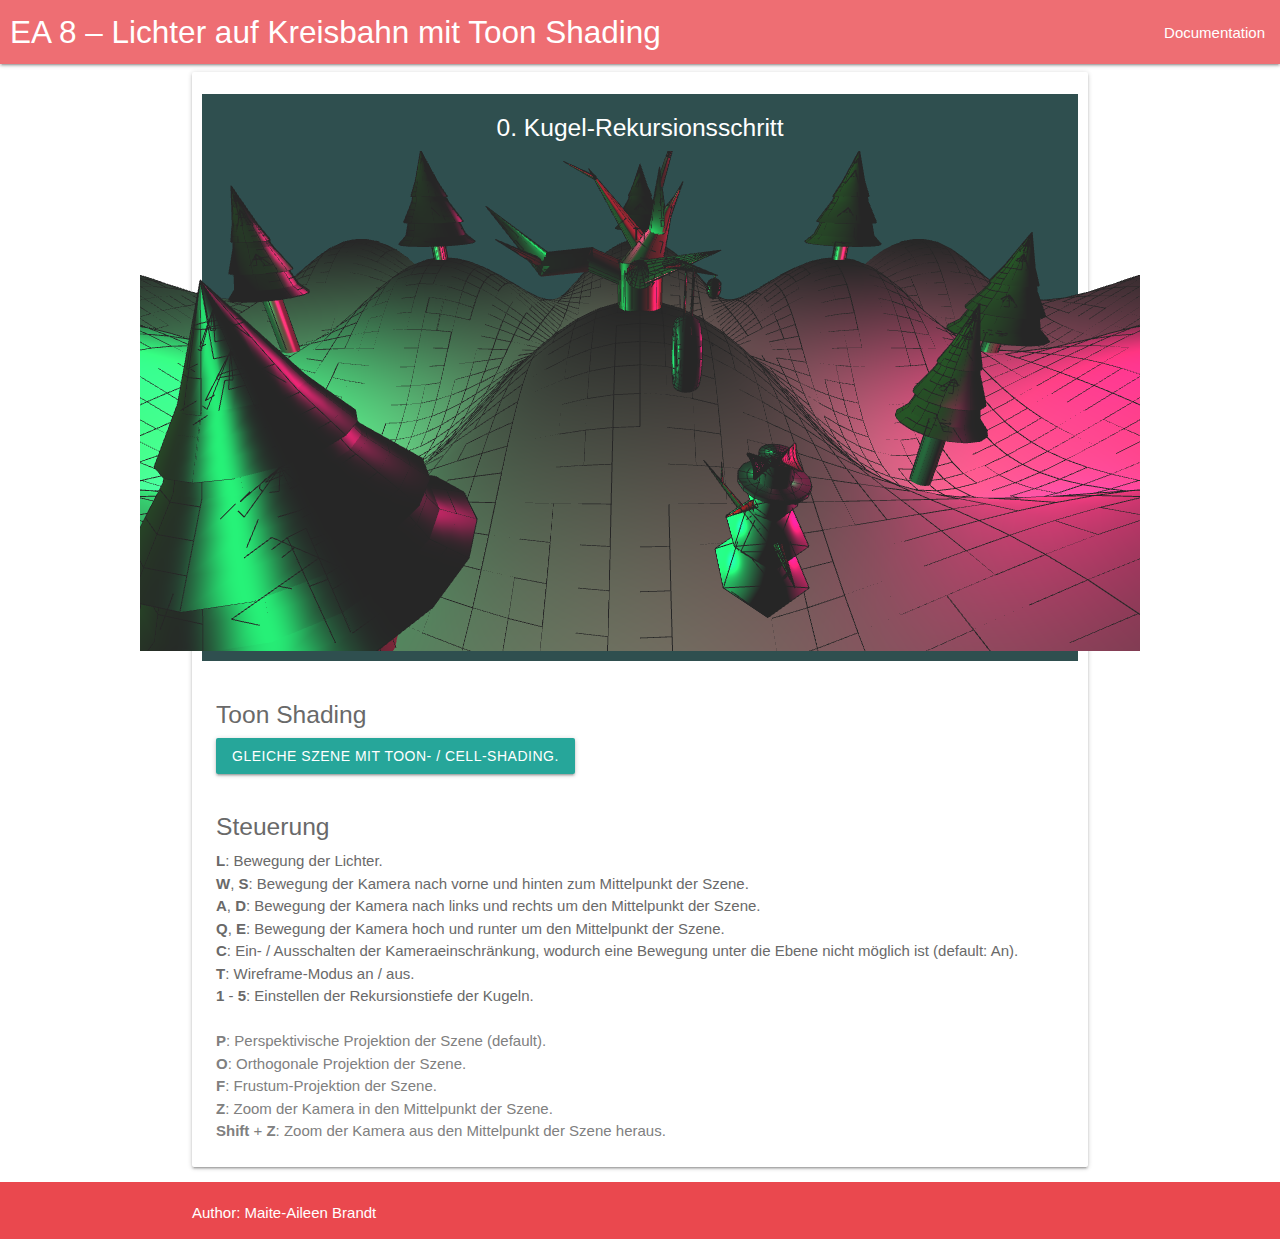
<file: ea8-lichterAufKreisbahnMitToonShading-main/index.html>
<!DOCTYPE html5>
<html>

<head>
    <title>EA 8 – Lichter auf Kreisbahn mit Toon Shading</title>
    <meta charset="UTF-8">

    <link rel="stylesheet" href="css/materialize.min.css" />

    <script src="js/jquery-3.6.0.min.js"></script>
    <script src="js/materialize.min.js"></script>

    <script src="ext/gl-matrix.js"></script>
    <script src="GVT_Src_vertexData_plane.js"></script>


    <script src="GVT_Src_vertexData_torus.js"></script>
    <script src="GVT_Src_vertexData_kegel.js"></script>
    <script src="GVT_Src_vertexData_zylinder_unten.js"></script>
    <script src="GVT_Src_vertexData_zylinder_mitte.js"></script>
    <script src="GVT_Src_vertexData_zylinder_oben.js"></script>
    <script src="GVT_Src_vertexData_zylinder_oben2.js"></script>
    <script src="GVT_Src_vertexData_sphere.js"></script>
    <script src="GVT_Src_vertexData_zylinder_nase.js"></script>
    <script src="GVT_Src_vertexData_plate.js"></script>
    <script src="GVT_Src_vertexData_zylinder.js"></script>
    <script src="Apple.js"></script>
    <script src="Acorn.js"></script>
    <script src="Bowtie.js"></script>


    <link rel="stylesheet" href="styles.css" />

    <script defer src="ea8.js"></script>



    <script type="x-shader/x-vertex" id="vertexshader">

            attribute vec3 aPosition;
            attribute vec3 aNormal;
            
            uniform mat4 uPMatrix;
            uniform mat4 uMVMatrix;
            uniform mat3 uNMatrix;
            

			//uniform vec4 uColor;
            //varying vec4 vColor;
                        
            // Ambient light.
            //uniform vec3 ambientLight;

            varying vec3 vNormal;
            varying vec4 vPosition;

            
            
            // Pointlights.
            /*
            const int MAX_LIGHT_SOURCES = 8;
            struct LightSource {
                bool isOn;
                vec3 position;
                vec3 color;
            };
            uniform LightSource light[MAX_LIGHT_SOURCES];
            */

            // Material.
            /*
            struct PhongMaterial {
                vec3 ka;
                vec3 kd;
                vec3 ks;
                float ke; 
            };
            uniform PhongMaterial material;
            */

            // Phong illumination for single light source,
            // no ambient light.
            /*
            vec3 phong(vec3 p, vec3 n, vec3 v, LightSource l) {
				
                vec3 L = l.color;
            
                vec3 s = normalize(l.position - p);
                vec3 r = reflect(-s, n);
                
                float sn = max( dot(s,n), 0.0);
                float rv = max( dot(r,v), 0.0);
                            
                vec3 diffuse = material.kd * L * sn;
                                
                vec3 specular = material.ks * L * pow(rv, material.ke);
            
                return diffuse + specular;			
            }
            */
            
            /*
            vec3 phong(vec3 p, vec3 n, vec3 v) {

                // Calculate ambient light.
                vec3 result = material.ka * ambientLight;
                
                // Add light from all light sources.
                for(int j=0; j < MAX_LIGHT_SOURCES; j++){
                    if(light[j].isOn){
                        result += phong(p, n, v, light[j]);
                    }
                }
                return result;
            }
            */
            
            void main(){
                // Calculate vertex position in eye coordinates. 
                vec4 tPosition = uMVMatrix * vec4(aPosition, 1.0);
                // Calculate projektion.
                gl_Position = uPMatrix * tPosition;
            
                vec3 tNormal = normalize(uNMatrix * aNormal);
                
                // Calculate view vector.
               // vec3 v = normalize(-tPosition.xyz);	
                
                //vColor = vec4( phong(tPosition.xyz, tNormal, v), 1.0);

                vPosition = tPosition;
                vNormal = tNormal;
            }
		</script>
    <script type="x-shader/x-fragment" id="fragmentshader">

            precision mediump float;

varying vec3 vNormal;
varying vec4 vPosition;

// Material.
struct PhongMaterial {
    vec3 ka;
    vec3 kd;
    vec3 ks;
    float ke; 
};
uniform PhongMaterial material;

// Ambient light.
uniform vec3 ambientLight;

// Pointlights.
const int MAX_LIGHT_SOURCES = 8;
struct LightSource {
    bool isOn;
    vec3 position;
    vec3 color;
};
uniform LightSource light[MAX_LIGHT_SOURCES];

// Phong illumination for single light source,
// no ambient light.
vec3 phong(vec3 p, vec3 n, vec3 v, LightSource l) {

    vec3 L = l.color;

    vec3 s = normalize(l.position - p);
    vec3 r = reflect(-s, n);
	
    float sn = max( dot(s,n), 0.0);
    float rv = max( dot(r,v), 0.0);
				
    vec3 diffuse = material.kd * L * sn;
								
    vec3 specular = material.ks * L * pow(rv, material.ke);

    return diffuse + specular;			
}

// Phong illumination for multiple light sources
vec3 phong(vec3 p, vec3 n, vec3 v) {

    // Calculate ambient light.
    vec3 result = material.ka * ambientLight;

    // Add light from all light sources.
    for(int j=0; j < MAX_LIGHT_SOURCES; j++){
        if(light[j].isOn){
            result += phong(p, n, v, light[j]);
        }
    }
    return result;
}

void main() {
    // Calculate view vector.
    vec3 v = normalize(-vPosition.xyz);

    vec3 vNormal = normalize(vNormal);

    gl_FragColor = vec4( phong(vPosition.xyz, vNormal, v), 1.0);
}
		</script>
</head>






<body onload="app.start()">



    <nav>
        <div class="nav-wrapper">
            <a href="../" class="brand-logo" style="padding-left:10px">EA 8 – Lichter auf Kreisbahn mit Toon Shading</a>
            <ul id="nav-mobile" class="right hide-on-med-and-down">
                <li><a class="waves-effect waves-light modal-trigger" href="#modal1">Documentation</a></li>
            </ul>
        </div>
    </nav>

    <div id="container" class="container">
        <div class="col s12">
            <div class="card">
                <br>


                <h5 id="textCanvas">0. Kugel-Rekursionsschritt</h5>
                <div class="cardImages">
                    <!-- <canvas id="canvas" width="1000" height="500"></canvas>     -->
                    <canvas id="canvas" width="1000" height="500"></canvas>

                    <!--     <canvas onclick="start2()" id="canvas2" width="500" height="500"></canvas> -->
                </div>




                <div class="card-content">
                    <!--Content-->
                    <h5>Toon Shading</h5>
                    <a onclick="window.location='index-2.html';" id="toToonShaing"
                        class="waves-effect waves-light btn">Gleiche Szene mit Toon- / Cell-Shading.</a>

                    <!-- <p><a href="index-2.html">Link zur gleichen Szene mit Toon- / Cell-Shading.</a></p> -->
                    <br>
                    <br>
                    <h5>Steuerung</h5>
                    <p><b>L</b>: Bewegung der Lichter.</p>
                    <p><b>W</b>, <b>S</b>: Bewegung der Kamera nach vorne und hinten zum Mittelpunkt der Szene.</p>
                    <p><b>A</b>, <b>D</b>: Bewegung der Kamera nach links und rechts um den Mittelpunkt der Szene.</p>
                    <p><b>Q</b>, <b>E</b>: Bewegung der Kamera hoch und runter um den Mittelpunkt der Szene.</p>
                    <p><b>C</b>: Ein- / Ausschalten der Kameraeinschränkung, wodurch eine Bewegung unter die Ebene nicht
                        möglich ist (default: An).</p>
                    <p><b>T</b>: Wireframe-Modus an / aus.</p>
                    <p><b>1</b> - <b>5</b>: Einstellen der Rekursionstiefe der Kugeln.</p>
                    <br>
                    <p style="color: gray;"><b>P</b>: Perspektivische Projektion der Szene (default).</p>
                    <p style="color: gray;"><b>O</b>: Orthogonale Projektion der Szene.</p>
                    <p style="color: gray;"><b>F</b>: Frustum-Projektion der Szene.</p>
                    <p style="color: gray;"><b>Z</b>: Zoom der Kamera in den Mittelpunkt der Szene.</p>
                    <p style="color: gray;"><b>Shift</b> + <b>Z</b>: Zoom der Kamera aus den Mittelpunkt der Szene
                        heraus.</p>





                </div>


            </div>
        </div>
    </div>

    <footer class="page-footer" id="page-footer">
        <div class="container">
            Author: Maite-Aileen Brandt
        </div>
    </footer>

    <div id="modal1" class="modal modal-fixed-footer">
        <div class="modal-content">
            <h4>Documentation</h4>

            <h5>Steuerung</h5>
            <p><b>L</b>: Bewegung der Lichter.</p>
            <p><b>W</b>, <b>S</b>: Bewegung der Kamera nach vorne und hinten zum Mittelpunkt der Szene.</p>
            <p><b>A</b>, <b>D</b>: Bewegung der Kamera nach links und rechts um den Mittelpunkt der Szene.</p>
            <p><b>Q</b>, <b>E</b>: Bewegung der Kamera hoch und runter um den Mittelpunkt der Szene.</p>
            <p><b>C</b>: Ein- / Ausschalten der Kameraeinschränkung, wodurch eine Bewegung unter die Ebene nicht möglich
                ist (default: An).</p>
            <p><b>T</b>: Wireframe-Modus an / aus.</p>
            <p><b>1</b> - <b>5</b>: Einstellen der Rekursionstiefe der Kugeln.</p>

            <p style="color: gray;"><b>P</b>: Perspektivische Projektion der Szene (default).</p>
            <p style="color: gray;"><b>O</b>: Orthogonale Projektion der Szene.</p>
            <p style="color: gray;"><b>F</b>: Frustum-Projektion der Szene.</p>
            <p style="color: gray;"><b>Z</b>: Zoom der Kamera in den Mittelpunkt der Szene.</p>
            <p style="color: gray;"><b>Shift</b> + <b>Z</b>: Zoom der Kamera aus den Mittelpunkt der Szene heraus.</p>


            <h5>Aufgabenstellung </h5>
            <p>Erstellen Sie eine Szene aus mindestens drei Grundkörpern die sich gegenseitig überschneiden, die Körper
                sollen also Schnittvolumen bilden. Stellen Sie den Tiefenbuffer (Z-Buffer), das heißt die Z-Werte der
                Fragments im Framebuffer, als Graustufen da. Die Fragments, die in Z-Richtung näher an der Kamera sind,
                sollen dunkler dargestellt werden.</p>



            <h5>Interaktion</h5>
            <p>Bewegung der Kamera über die Pfeiltasten (oder über die Tasten WASD).</p>


            <h5>Umsetzung</h5>
            <p><b>Grundlagen für das Erstellen der Modelle, Interaktionen und der Shader:</b> Moodle Kurs-Materialien
                des Kurses Graphical Visualisation Technologies, Lerneinheiten 1-12 bis einschließlich SHA.</p>
            <p>In der Funktion moveLightsAroundModels ist die Bewegung der beiden Lichter auf einer Kreisbahn um die
                Modelle realisiert. Die Positionen der Lichter werden jeweils, über die Taste L, neu berechnet und
                gesetzt.</p>
            <p>Anhand der Demo (<a
                    href="https://webglsamples.org/toon-shading/toon-shading.html">https://webglsamples.org/toon-shading/toon-shading.html</a>)
                und Informationen (<a
                    href="http://de.wikipedia.org/wiki/Cel_Shading">http://de.wikipedia.org/wiki/Cel_Shading</a>, <a
                    href="http://en.wikibooks.org/wiki/GLSL_Programming/Unity/Toon_Shading">http://en.wikibooks.org/wiki/GLSL_Programming/Unity/Toon_Shading</a>),
                ist das Toon-Shading im Fragment-Shader, ausgehend von dem Programm für die Lichter auf Kreisbahn,
                realisiert.</p>

        </div>
        <div class="modal-footer">
            <a href="#!" class="modal-close waves-effect waves-green btn-flat">Close</a>
        </div>
    </div>



























</body>

</html>
</file>
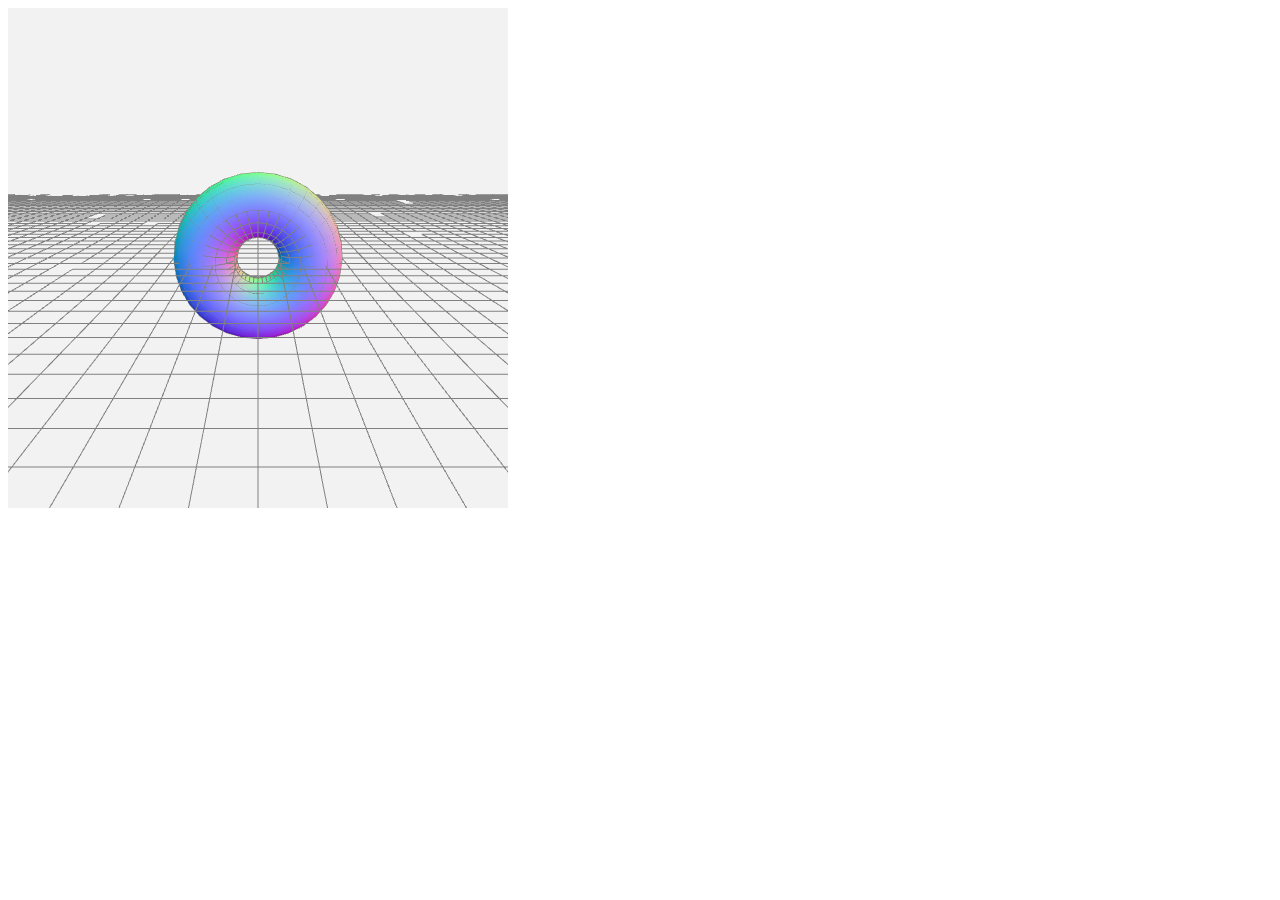
<file: ea5-kamerabewegung-main/KAP_Src_tpl.html>
<!DOCTYPE html5>
<html>
	<head>
		<script src="ext/gl-matrix.js"></script>
		<script src="GVT_Src_vertexData_torus.js"></script>


		<script src="GVT_Src_vertexData_plane.js"></script>


		<script src="KAP_Src_tpl.js"></script>
		<script type="x-shader/x-vertex" id="vertexshader">
			attribute vec3 aPosition;
			attribute vec3 aNormal;

			uniform mat4 uPMatrix;
			uniform mat4 uMVMatrix;

			varying vec4 vColor;

			void main(){
				gl_Position = uPMatrix * uMVMatrix * vec4(aPosition, 1.0);
	
				vColor = vec4(aNormal.x, aNormal.y, aNormal.z, 1.0);
				vColor = (vColor + 1.0) / 2.0;
			}
		</script>
		<script type="x-shader/x-fragment" id="fragmentshader">
			precision mediump float;
			varying vec4 vColor;

			void main() {
				gl_FragColor = vColor;
			}
		</script>
	</head>
	<body onload="app.start()">
		<canvas id="canvas" width="500" height="500"></canvas>
	</body>
</html>
</file>
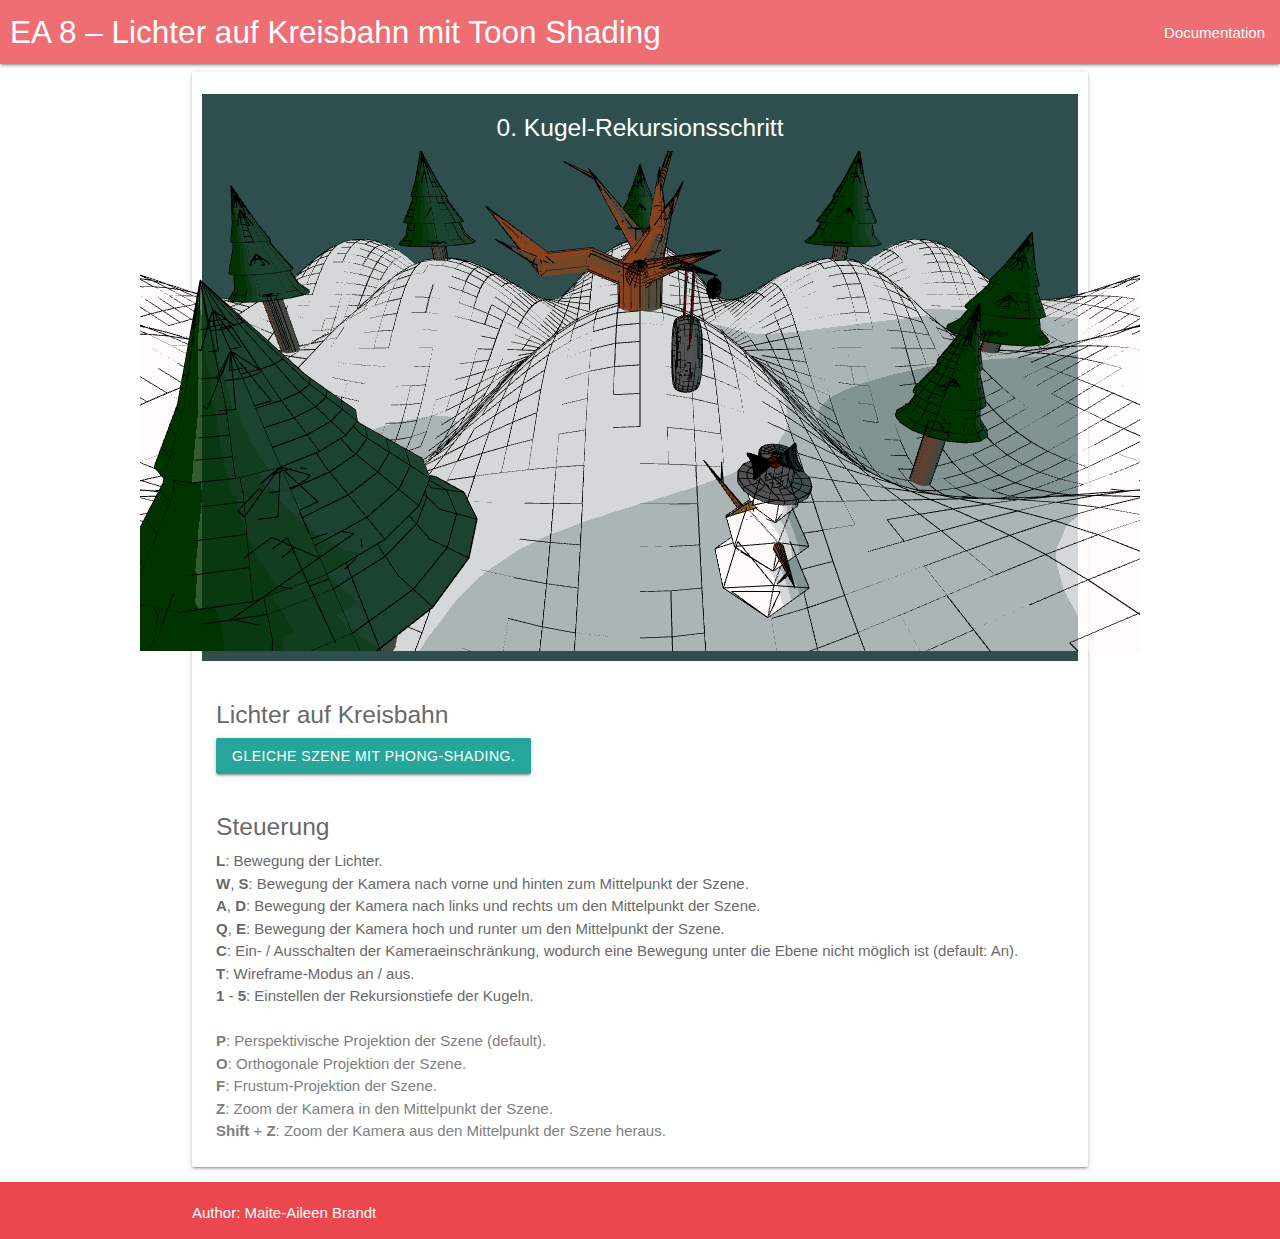
<file: ea8-lichterAufKreisbahnMitToonShading-main/index-2.html>
<!DOCTYPE html5>
<html>

<head>
    <title>EA 8 – Lichter auf Kreisbahn mit Toon Shading</title>
    <meta charset="UTF-8">

    <link rel="stylesheet" href="css/materialize.min.css" />

    <script src="js/jquery-3.6.0.min.js"></script>
    <script src="js/materialize.min.js"></script>

    <script src="ext/gl-matrix.js"></script>
    <script src="GVT_Src_vertexData_plane.js"></script>


    <script src="GVT_Src_vertexData_torus.js"></script>
    <script src="GVT_Src_vertexData_kegel.js"></script>
    <script src="GVT_Src_vertexData_zylinder_unten.js"></script>
    <script src="GVT_Src_vertexData_zylinder_mitte.js"></script>
    <script src="GVT_Src_vertexData_zylinder_oben.js"></script>
    <script src="GVT_Src_vertexData_zylinder_oben2.js"></script>
    <script src="GVT_Src_vertexData_sphere.js"></script>
    <script src="GVT_Src_vertexData_zylinder_nase.js"></script>
    <script src="GVT_Src_vertexData_plate.js"></script>
    <script src="GVT_Src_vertexData_zylinder.js"></script>
    <script src="Apple.js"></script>
    <script src="Acorn.js"></script>
    <script src="Bowtie.js"></script>

    <link rel="stylesheet" href="styles.css" />

    <script defer src="ea8-2.js"></script>



    <script type="x-shader/x-vertex" id="vertexshader">


            precision mediump float;


            attribute vec3 aPosition;
            attribute vec3 aNormal;
            
            uniform mat4 uPMatrix;
            uniform mat4 uMVMatrix;
            uniform mat3 uNMatrix;
            

			uniform vec4 uColor;
            varying vec4 vColor;
                        
            
            varying vec3 vNormal;
			varying vec3 vLightPos;
			varying vec4 vPos;


            // Ambient light.
            //uniform vec3 ambientLight;


            // Pointlights.
            const int MAX_LIGHT_SOURCES = 8;
            struct LightSource {
                bool isOn;
                vec3 position;
                vec3 color;
            };
            uniform LightSource light[MAX_LIGHT_SOURCES];
            
            // Material.
            /*
            struct PhongMaterial {
                vec3 ka;
                vec3 kd;
                vec3 ks;
                float ke; 
            };
            uniform PhongMaterial material;
            */



            // Phong illumination for single light source,
			// no ambient light.
            /*
			vec3 phong(vec3 p, vec3 n, vec3 v, LightSource l) {

				vec3 L = l.color;

				vec3 s = normalize(l.position - p);
				vec3 r = reflect(-s, n);

				float sn = max( dot(s,n), 0.0);
				float rv = max( dot(r,v), 0.0);

				vec3 diffuse = material.kd * L * sn;
				
				vec3 specular = material.ks * L * pow(rv, material.ke);

				return diffuse + specular;
			}
            */

			// Phong illumination for multiple light sources
			/*
            vec3 phong(vec3 p, vec3 n, vec3 v) {

				// Calculate ambient light.
				vec3 result = material.ka * ambientLight;

				// Add light from all light sources.
				for(int j=0; j < MAX_LIGHT_SOURCES; j++){
					if(light[j].isOn){
						result += phong(p, n, v, light[j]);
					}
				}
				return result;
			}
            */





           // varying vec3 vNormal;
           // varying vec4 vPosition;

            
          
          
            
            void main(){
                // Calculate vertex position in eye coordinates. 
                vec4 tPosition = uMVMatrix * vec4(aPosition, 1.0);
                // Calculate projektion.
                gl_Position = uPMatrix * tPosition;

                vPos = tPosition;
            
                vec3 tNormal = normalize(uNMatrix * aNormal);
                vNormal = tNormal;
				vLightPos = light[0].position;
                
                // Calculate view vector.
                vec3 v = normalize(-tPosition.xyz);	
                
                //vColor = vec4( phong(tPosition.xyz, tNormal, v), 1.0);

                //vPosition = tPosition;
                //vNormal = tNormal;
                vColor = uColor;
            }
		</script>
    <script type="x-shader/x-fragment" id="fragmentshader">

            precision mediump float;

            varying vec4 vPos;
            varying vec3 vNormal;
            varying vec4 vColor;
            varying vec3 vLightPos;

            void main()
            {
	            vec4 color = vColor;
                vec3 lightDirection;
                vec3 vertexToLightSource = vec3(vLightPos - vPos.xyz);
                lightDirection = normalize(vertexToLightSource);

	            if(dot(vNormal, lightDirection) > 0.0) {
                    color = vColor * 0.8;
	            }

	            if(dot(vNormal, lightDirection) > 0.2) {
                    color = vColor * 0.6;
	            }

	            if(dot(vNormal, lightDirection) > 0.4) {
                    color = vColor * 0.4;
	            }

	            gl_FragColor = color;
            }
		</script>
</head>






<body onload="app.start()">



    <nav>
        <div class="nav-wrapper">
            <a href="../" class="brand-logo" style="padding-left:10px">EA 8 – Lichter auf Kreisbahn mit Toon Shading</a>
            <ul id="nav-mobile" class="right hide-on-med-and-down">
                <li><a class="waves-effect waves-light modal-trigger" href="#modal1">Documentation</a></li>
            </ul>
        </div>
    </nav>

    <div id="container" class="container">
        <div class="col s12">
            <div class="card">
                <br>


                <h5 id="textCanvas">0. Kugel-Rekursionsschritt</h5>
                <div class="cardImages">
                    <!-- <canvas id="canvas" width="1000" height="500"></canvas>     -->
                    <canvas id="canvas" width="1000" height="500"></canvas>

                    <!--     <canvas onclick="start2()" id="canvas2" width="500" height="500"></canvas> -->
                </div>





                <div class="card-content">
                    <!--Content-->
                    <h5>Lichter auf Kreisbahn</h5>
                    <!-- <p><a href="index.html">Link zur gleichen Szene mit Phong-Shading.</a></p> -->
                    <a onclick="window.location='index.html';" id="toToonShaing"
                        class="waves-effect waves-light btn">Gleiche Szene mit Phong-Shading.</a>
                    <br>
                    <br>

                    <h5>Steuerung</h5>
                    <p><b>L</b>: Bewegung der Lichter.</p>
                    <p><b>W</b>, <b>S</b>: Bewegung der Kamera nach vorne und hinten zum Mittelpunkt der Szene.</p>
                    <p><b>A</b>, <b>D</b>: Bewegung der Kamera nach links und rechts um den Mittelpunkt der Szene.</p>
                    <p><b>Q</b>, <b>E</b>: Bewegung der Kamera hoch und runter um den Mittelpunkt der Szene.</p>
                    <p><b>C</b>: Ein- / Ausschalten der Kameraeinschränkung, wodurch eine Bewegung unter die Ebene nicht
                        möglich ist (default: An).</p>
                    <p><b>T</b>: Wireframe-Modus an / aus.</p>
                    <p><b>1</b> - <b>5</b>: Einstellen der Rekursionstiefe der Kugeln.</p>
                    <br>
                    <p style="color: gray;"><b>P</b>: Perspektivische Projektion der Szene (default).</p>
                    <p style="color: gray;"><b>O</b>: Orthogonale Projektion der Szene.</p>
                    <p style="color: gray;"><b>F</b>: Frustum-Projektion der Szene.</p>
                    <p style="color: gray;"><b>Z</b>: Zoom der Kamera in den Mittelpunkt der Szene.</p>
                    <p style="color: gray;"><b>Shift</b> + <b>Z</b>: Zoom der Kamera aus den Mittelpunkt der Szene
                        heraus.</p>






                </div>


            </div>
        </div>
    </div>

    <footer class="page-footer" id="page-footer">
        <div class="container">
            Author: Maite-Aileen Brandt
        </div>
    </footer>

    <div id="modal1" class="modal modal-fixed-footer">
        <div class="modal-content">
            <h4>Documentation</h4>

            <h5>Steuerung</h5>
            <p><b>L</b>: Bewegung der Lichter.</p>
            <p><b>W</b>, <b>S</b>: Bewegung der Kamera nach vorne und hinten zum Mittelpunkt der Szene.</p>
            <p><b>A</b>, <b>D</b>: Bewegung der Kamera nach links und rechts um den Mittelpunkt der Szene.</p>
            <p><b>Q</b>, <b>E</b>: Bewegung der Kamera hoch und runter um den Mittelpunkt der Szene.</p>
            <p><b>C</b>: Ein- / Ausschalten der Kameraeinschränkung, wodurch eine Bewegung unter die Ebene nicht möglich
                ist (default: An).</p>
            <p><b>T</b>: Wireframe-Modus an / aus.</p>
            <p><b>1</b> - <b>5</b>: Einstellen der Rekursionstiefe der Kugeln.</p>

            <p style="color: gray;"><b>P</b>: Perspektivische Projektion der Szene (default).</p>
            <p style="color: gray;"><b>O</b>: Orthogonale Projektion der Szene.</p>
            <p style="color: gray;"><b>F</b>: Frustum-Projektion der Szene.</p>
            <p style="color: gray;"><b>Z</b>: Zoom der Kamera in den Mittelpunkt der Szene.</p>
            <p style="color: gray;"><b>Shift</b> + <b>Z</b>: Zoom der Kamera aus den Mittelpunkt der Szene heraus.</p>


            <h5>Aufgabenstellung </h5>
            <p>Erstellen Sie eine Szene aus mindestens drei Grundkörpern die sich gegenseitig überschneiden, die Körper
                sollen also Schnittvolumen bilden. Stellen Sie den Tiefenbuffer (Z-Buffer), das heißt die Z-Werte der
                Fragments im Framebuffer, als Graustufen da. Die Fragments, die in Z-Richtung näher an der Kamera sind,
                sollen dunkler dargestellt werden.</p>



            <h5>Interaktion</h5>
            <p>Bewegung der Kamera über die Pfeiltasten (oder über die Tasten WASD).</p>


            <h5>Umsetzung</h5>
            <p><b>Grundlagen für das Erstellen der Modelle, Interaktionen und der Shader:</b> Moodle Kurs-Materialien
                des Kurses Graphical Visualisation Technologies, Lerneinheiten 1-12 bis einschließlich SHA.</p>
            <p>In der Funktion moveLightsAroundModels ist die Bewegung der beiden Lichter auf einer Kreisbahn um die
                Modelle realisiert. Die Positionen der Lichter werden jeweils, über die Taste L, neu berechnet und
                gesetzt.</p>
            <p>Anhand der Demo (<a
                    href="https://webglsamples.org/toon-shading/toon-shading.html">https://webglsamples.org/toon-shading/toon-shading.html</a>)
                und Informationen (<a
                    href="http://de.wikipedia.org/wiki/Cel_Shading">http://de.wikipedia.org/wiki/Cel_Shading</a>, <a
                    href="http://en.wikibooks.org/wiki/GLSL_Programming/Unity/Toon_Shading">http://en.wikibooks.org/wiki/GLSL_Programming/Unity/Toon_Shading</a>),
                ist das Toon-Shading im Fragment-Shader, ausgehend von dem Programm für die Lichter auf Kreisbahn,
                realisiert.</p>

        </div>
        <div class="modal-footer">
            <a href="#!" class="modal-close waves-effect waves-green btn-flat">Close</a>
        </div>
    </div>



























</body>

</html>
</file>
<file: styles.css>
body, html{
  margin:0;
  padding:0;
}


canvas {
 /* padding: 10;
*/
 /*padding-left: 0;
    padding-right: 0;
    margin-left: auto;
    margin-right: auto;
    display: block;
 */
 display: grid;

 

}
canvas > * {
  grid-column-start: 1;
  grid-row-start: 1;
  justify-self:center;
}

canvas > *:last-child {
  justify-self: right;
}


#canvas {
  /*flex: none;
  display: flex;
  margin-left: 10;
*/
/*display:inline-block;
height: 0%;
position: relative;
bottom: 0;*/
transform-origin: bottom;
/*height: 0%;
width: auto;*/
align-self: flex-end;
/*align-self: center;*/
margin-bottom: 85 ;

width: 400;
height: 225;

clip-path: inset(0px 100px 0px 100px);


}

#glcanvas {
  clip-path: inset(0px 75px 0px 75px);
}


html   {
  font-family: Arial, Helvetica, sans-serif;
  color:dimgrey;
 /* font-weight: lighter;*/
}





.cardImages {
  margin-left: 10;
  margin-right: 10;
  display: flex;
  justify-content:center;
  background-color: #2F4F4F  ;
}


.page-footer {
  opacity: 0;
  transition: opacity 0.5s ease-in-out;
  padding-bottom: 15px;
  background-color: #ea484e;
  position: fixed;
  bottom: 0;
  width: 100%;
}
</file>
<file: ea1-animierteScheibe-main/styles.css>
html, body {
  /*

padding: 0;
margin: 0;


  top: 50%;
  left: 50%;
  margin-top: -0%;
  margin-left: -0%;
  margin-bottom: 0%;
  width: 100%;
  height: 100%;

 overflow: hidden;*/
}

.loadingAnimation {
  background: url(textures/tileset.png) 0px 0px;
  position: absolute;
  top: -157;
  left: 235;
  transform: scale(.24);
}

.parent {
  /*
        width: auto;
        height: auto;
*/
position: relative;

left: 300;
  width: 685;
  height: auto;
  /*
        transform:  scale(.55);

        position: relative;
        top: -250;
        */
}

.spinningCat {
  position: absolute;
  top: 60;
  left: 100;
  transform: scale(.5);
}

.page-footer {
  padding-bottom: 15px;
  background-color: #ea484e;
}
</file>
<file: ea2-2DGeometrieAusLinien-main/styles.css>
body, html{
  margin:0;
  padding:0;
}


canvas {
 /* padding: 10;
*/
 /*padding-left: 0;
    padding-right: 0;
    margin-left: auto;
    margin-right: auto;
    display: block;
 */
 display: grid;

 

}
canvas > * {
  grid-column-start: 1;
  grid-row-start: 1;
  justify-self:center;
}

canvas > *:last-child {
  justify-self: right;
}


#canvas {
  /*flex: none;
  display: flex;
  margin-left: 10;
*/
/*display:inline-block;
height: 0%;
position: relative;
bottom: 0;*/
transform-origin: bottom;
/*height: 0%;
width: auto;*/
align-self: flex-end;
/*align-self: center;*/
margin-bottom: 85 ;

width: 400;
height: 225;

clip-path: inset(0px 100px 0px 100px);


}

#glcanvas {
  clip-path: inset(0px 75px 0px 75px);
}


html   {
  font-family: Arial, Helvetica, sans-serif;
  color:dimgrey;
 /* font-weight: lighter;*/
}





.cardImages {
  margin-left: 10;
  margin-right: 10;
  display: flex;
  justify-content:center;
  background-color: #2F4F4F  ;
}


.page-footer {
  opacity: 0;
  transition: opacity 0.5s ease-in-out;
  padding-bottom: 15px;
  background-color: #ea484e;
  position: fixed;
  bottom: 0;
  width: 100%;
}
</file>
<file: ea3-farbigGefuellte2DGeometrie-main/styles.css>
body, html{
  margin:0;
  padding:0;
}


canvas {
 /* padding: 10;
*/
 /*padding-left: 0;
    padding-right: 0;
    margin-left: auto;
    margin-right: auto;
    display: block;
 */
 display: grid;

 

}
canvas > * {
  grid-column-start: 1;
  grid-row-start: 1;
  justify-self:center;
}

canvas > *:last-child {
  justify-self: right;
}


#canvas {
  /*flex: none;
  display: flex;
  margin-left: 10;
*/
/*display:inline-block;
height: 0%;
position: relative;
bottom: 0;*/
transform-origin: bottom;
/*height: 0%;
width: auto;*/
align-self: flex-end;
/*align-self: center;*/
margin-bottom: 85 ;
height: 225;
/*width: 450;*/
width: 400;

clip-path: inset(0px 100px 0px 100px);


}

#glcanvas {
  clip-path: inset(0px 75px 0px 75px);
}


html   {
  font-family: Arial, Helvetica, sans-serif;
  color:dimgrey;
 /* font-weight: lighter;*/
}





.cardImages {
  margin-left: 10;
  margin-right: 10;
  display: flex;
  justify-content:center;
  background-color: #2F4F4F  ;
}


.page-footer {
  opacity: 0;
  transition: opacity 0.5s ease-in-out;
  padding-bottom: 15px;
  background-color: #ea484e;
  position: fixed;
  bottom: 0;
  width: 100%;
}
</file>
<file: ea4-parametrisierteFlaechen-main-1/styles.css>
body, html{
  margin:0;
  padding:0;
}


canvas {
 /* padding: 10;
*/
 /*padding-left: 0;
    padding-right: 0;
    margin-left: auto;
    margin-right: auto;
    display: block;
 */
 display: grid;

 

}
canvas > * {
  grid-column-start: 1;
  grid-row-start: 1;
  justify-self:center;
}

canvas > *:last-child {
  justify-self: right;
}


#textLeft {
  background-color: #2F4F4F;
  color: white;
  margin-left: 10;
  margin-right: 10;
  margin-bottom: 0%;
  margin-top: 0%;
  padding-top: 45;
  font-weight: lighter;
  text-align: center;}






/*
#canvas {
  transform-origin: bottom;


  align-self: flex-end;

  margin-bottom: 75 ;

*/

  /*flex: none;
  display: flex;
  margin-left: 10;
*/
/*display:inline-block;
height: 0%;
position: relative;
bottom: 0;*/
/*height: 0%;
width: auto;*/
/*align-self: center;*/

/*}*/


html   {
  font-family: Arial, Helvetica, sans-serif;
  color:dimgrey;
 /* font-weight: lighter;*/
}





.cardImages {
  margin-left: 10;
  margin-right: 10;
  display: flex;
  justify-content:center;
  background-color: #2F4F4F  ;
}


.page-footer {
  overflow: visible; 
  opacity: 1;
     transition: opacity 0.5s ease-in-out;
     padding-bottom: 15px;
     background-color: #ea484e;
}
</file>
<file: ea4-parametrisierteFlaechen-main-2/styles.css>
body, html{
  margin:0;
  padding:0;
}


canvas {
 /* padding: 10;
*/
 /*padding-left: 0;
    padding-right: 0;
    margin-left: auto;
    margin-right: auto;
    display: block;
 */
 display: grid;

 

}
canvas > * {
  grid-column-start: 1;
  grid-row-start: 1;
  justify-self:center;
}

canvas > *:last-child {
  justify-self: right;
}


#textLeft {
  background-color: #2F4F4F;
  color: white;
  margin-left: 10;
  margin-right: 10;
  margin-bottom: 0%;
  margin-top: 0%;
  padding-top: 45;
  font-weight: lighter;
  text-align: center;}






/*
#canvas {
  transform-origin: bottom;


  align-self: flex-end;

  margin-bottom: 75 ;

*/

  /*flex: none;
  display: flex;
  margin-left: 10;
*/
/*display:inline-block;
height: 0%;
position: relative;
bottom: 0;*/
/*height: 0%;
width: auto;*/
/*align-self: center;*/

/*}*/


html   {
  font-family: Arial, Helvetica, sans-serif;
  color:dimgrey;
 /* font-weight: lighter;*/
}





.cardImages {
  margin-left: 10;
  margin-right: 10;
  display: flex;
  justify-content:center;
  background-color: #2F4F4F  ;
}


.page-footer {
  overflow: visible; 
  opacity: 1;
     transition: opacity 0.5s ease-in-out;
     padding-bottom: 15px;
     background-color: #ea484e;
}
</file>
<file: ea4-parametrisierteFlaechen-main/styles.css>
body, html{
  margin:0;
  padding:0;
}


canvas {
 /* padding: 10;
*/
 /*padding-left: 0;
    padding-right: 0;
    margin-left: auto;
    margin-right: auto;
    display: block;
 */
 display: grid;

 

}
canvas > * {
  grid-column-start: 1;
  grid-row-start: 1;
  justify-self:center;
}

canvas > *:last-child {
  justify-self: right;
}


#textLeft {
  background-color: #2F4F4F;
  color: white;
  margin-left: 10;
  margin-right: 10;
  margin-bottom: 0%;
  margin-top: 0%;
  padding-top: 45;
  font-weight: lighter;
  text-align: center;}






/*
#canvas {
  transform-origin: bottom;


  align-self: flex-end;

  margin-bottom: 75 ;

*/

  /*flex: none;
  display: flex;
  margin-left: 10;
*/
/*display:inline-block;
height: 0%;
position: relative;
bottom: 0;*/
/*height: 0%;
width: auto;*/
/*align-self: center;*/

/*}*/


html   {
  font-family: Arial, Helvetica, sans-serif;
  color:dimgrey;
 /* font-weight: lighter;*/
}





.cardImages {
  margin-left: 10;
  margin-right: 10;
  display: flex;
  justify-content:center;
  background-color: #2F4F4F  ;
}


.page-footer {
  overflow: visible; 
  opacity: 1;
     transition: opacity 0.5s ease-in-out;
     padding-bottom: 15px;
     background-color: #ea484e;
}
</file>
<file: ea5-kamerabewegung-main/styles.css>
body, html{
  margin:0;
  padding:0;
}


canvas {
 /* padding: 10;
*/
 /*padding-left: 0;
    padding-right: 0;
    margin-left: auto;
    margin-right: auto;
    display: block;
 */
 display: grid;

 margin-top: 10;
 margin-bottom: 10;


}
canvas > * {
  grid-column-start: 1;
  grid-row-start: 1;
  justify-self:center;
}

canvas > *:last-child {
  justify-self: right;
}


#textCanvas {
  background-color: #2F4F4F;
  color: white;
  margin-left: 10;
  margin-right: 10;
  margin-bottom: 0%;
  margin-top: 0%;
  padding-top: 20;
  font-weight: lighter;
  text-align: center;}






/*
#canvas {
  transform-origin: bottom;


  align-self: flex-end;

  margin-bottom: 75 ;

*/

  /*flex: none;
  display: flex;
  margin-left: 10;
*/
/*display:inline-block;
height: 0%;
position: relative;
bottom: 0;*/
/*height: 0%;
width: auto;*/
/*align-self: center;*/

/*}*/


html   {
  font-family: Arial, Helvetica, sans-serif;
  color:dimgrey;
 /* font-weight: lighter;*/
}





.cardImages {
  margin-left: 10;
  margin-right: 10;
  display: flex;
  justify-content:center;
  background-color: #2F4F4F  ;
}


.page-footer {
  overflow: visible; 
 opacity: 1;
    transition: opacity 0.5s ease-in-out;
    padding-bottom: 15px;
    background-color: #ea484e;
}
</file>
<file: ea6-objekteBewegen-fliegendeKugeln-main/styles.css>
body, html{
  margin:0;
  padding:0;
}


canvas {
 /* padding: 10;
*/
 /*padding-left: 0;
    padding-right: 0;
    margin-left: auto;
    margin-right: auto;
    display: block;
 */
 display: grid;

 margin-top: 10;
 margin-bottom: 10;


}
canvas > * {
  grid-column-start: 1;
  grid-row-start: 1;
  justify-self:center;
}

canvas > *:last-child {
  justify-self: right;
}


#textCanvas {
  background-color: #2F4F4F;
  color: white;
  margin-left: 10;
  margin-right: 10;
  margin-bottom: 0%;
  margin-top: 0%;
  padding-top: 20;
  font-weight: lighter;
  text-align: center;}






/*
#canvas {
  transform-origin: bottom;


  align-self: flex-end;

  margin-bottom: 75 ;

*/

  /*flex: none;
  display: flex;
  margin-left: 10;
*/
/*display:inline-block;
height: 0%;
position: relative;
bottom: 0;*/
/*height: 0%;
width: auto;*/
/*align-self: center;*/

/*}*/


html   {
  font-family: Arial, Helvetica, sans-serif;
  color:dimgrey;
 /* font-weight: lighter;*/
}





.cardImages {
  margin-left: 10;
  margin-right: 10;
  display: flex;
  justify-content:center;
  background-color: #2F4F4F  ;
}


.page-footer {
  overflow: visible; 
  opacity: 1;
  transition: opacity 0.5s ease-in-out;
  padding-bottom: 15px;
  background-color: #ea484e;
}
</file>
<file: ea7-z-bufferVisualisierung-main/styles.css>
body, html{
  margin:0;
  padding:0;
}


canvas {
 /* padding: 10;
*/
 /*padding-left: 0;
    padding-right: 0;
    margin-left: auto;
    margin-right: auto;
    display: block;
 */
 display: grid;

 margin-top: 10;
 margin-bottom: 10;


}
canvas > * {
  grid-column-start: 1;
  grid-row-start: 1;
  justify-self:center;
}

canvas > *:last-child {
  justify-self: right;
}


#textCanvas {
  background-color: #2F4F4F;
  color: white;
  margin-left: 10;
  margin-right: 10;
  margin-bottom: 0%;
  margin-top: 0%;
  padding-top: 20;
  font-weight: lighter;
  text-align: center;}






/*
#canvas {
  transform-origin: bottom;


  align-self: flex-end;

  margin-bottom: 75 ;

*/

  /*flex: none;
  display: flex;
  margin-left: 10;
*/
/*display:inline-block;
height: 0%;
position: relative;
bottom: 0;*/
/*height: 0%;
width: auto;*/
/*align-self: center;*/

/*}*/


html   {
  font-family: Arial, Helvetica, sans-serif;
  color:dimgrey;
 /* font-weight: lighter;*/
}





.cardImages {
  margin-left: 10;
  margin-right: 10;
  display: flex;
  justify-content:center;
  background-color: #2F4F4F  ;
}


.page-footer {
  overflow: visible; 
  opacity: 1;
  transition: opacity 0.5s ease-in-out;
  padding-bottom: 15px;
  background-color: #ea484e;
}
</file>
<file: ea8-lichterAufKreisbahnMitToonShading-main/styles.css>
body, html{
  margin:0;
  padding:0;
}


canvas {
 /* padding: 10;
*/
 /*padding-left: 0;
    padding-right: 0;
    margin-left: auto;
    margin-right: auto;
    display: block;
 */
 display: grid;

 margin-top: 10;
 margin-bottom: 10;



}
/*
#canvas {
  width: 5000px;
  height: 500px;

}
*/
canvas > * {
  grid-column-start: 1;
  grid-row-start: 1;
  justify-self:center;
}

canvas > *:last-child {
  justify-self: right;
}


#textCanvas {
  background-color: #2F4F4F;
  color: white;
  margin-left: 10;
  margin-right: 10;
  margin-bottom: 0%;
  margin-top: 0%;
  padding-top: 20;
  font-weight: lighter;
  text-align: center;}






/*
#canvas {
  transform-origin: bottom;


  align-self: flex-end;

  margin-bottom: 75 ;

*/

  /*flex: none;
  display: flex;
  margin-left: 10;
*/
/*display:inline-block;
height: 0%;
position: relative;
bottom: 0;*/
/*height: 0%;
width: auto;*/
/*align-self: center;*/

/*}*/


html   {
  font-family: Arial, Helvetica, sans-serif;
  color:dimgrey;
 /* font-weight: lighter;*/
}





.cardImages {
  margin-left: 10;
  margin-right: 10;
  display: flex;
  justify-content:center;
  background-color: #2F4F4F  ;
}


.page-footer {
  overflow: visible; 
  opacity: 1;
  transition: opacity 0.5s ease-in-out;
  padding-bottom: 15px;
  background-color: #ea484e;
}
</file>
